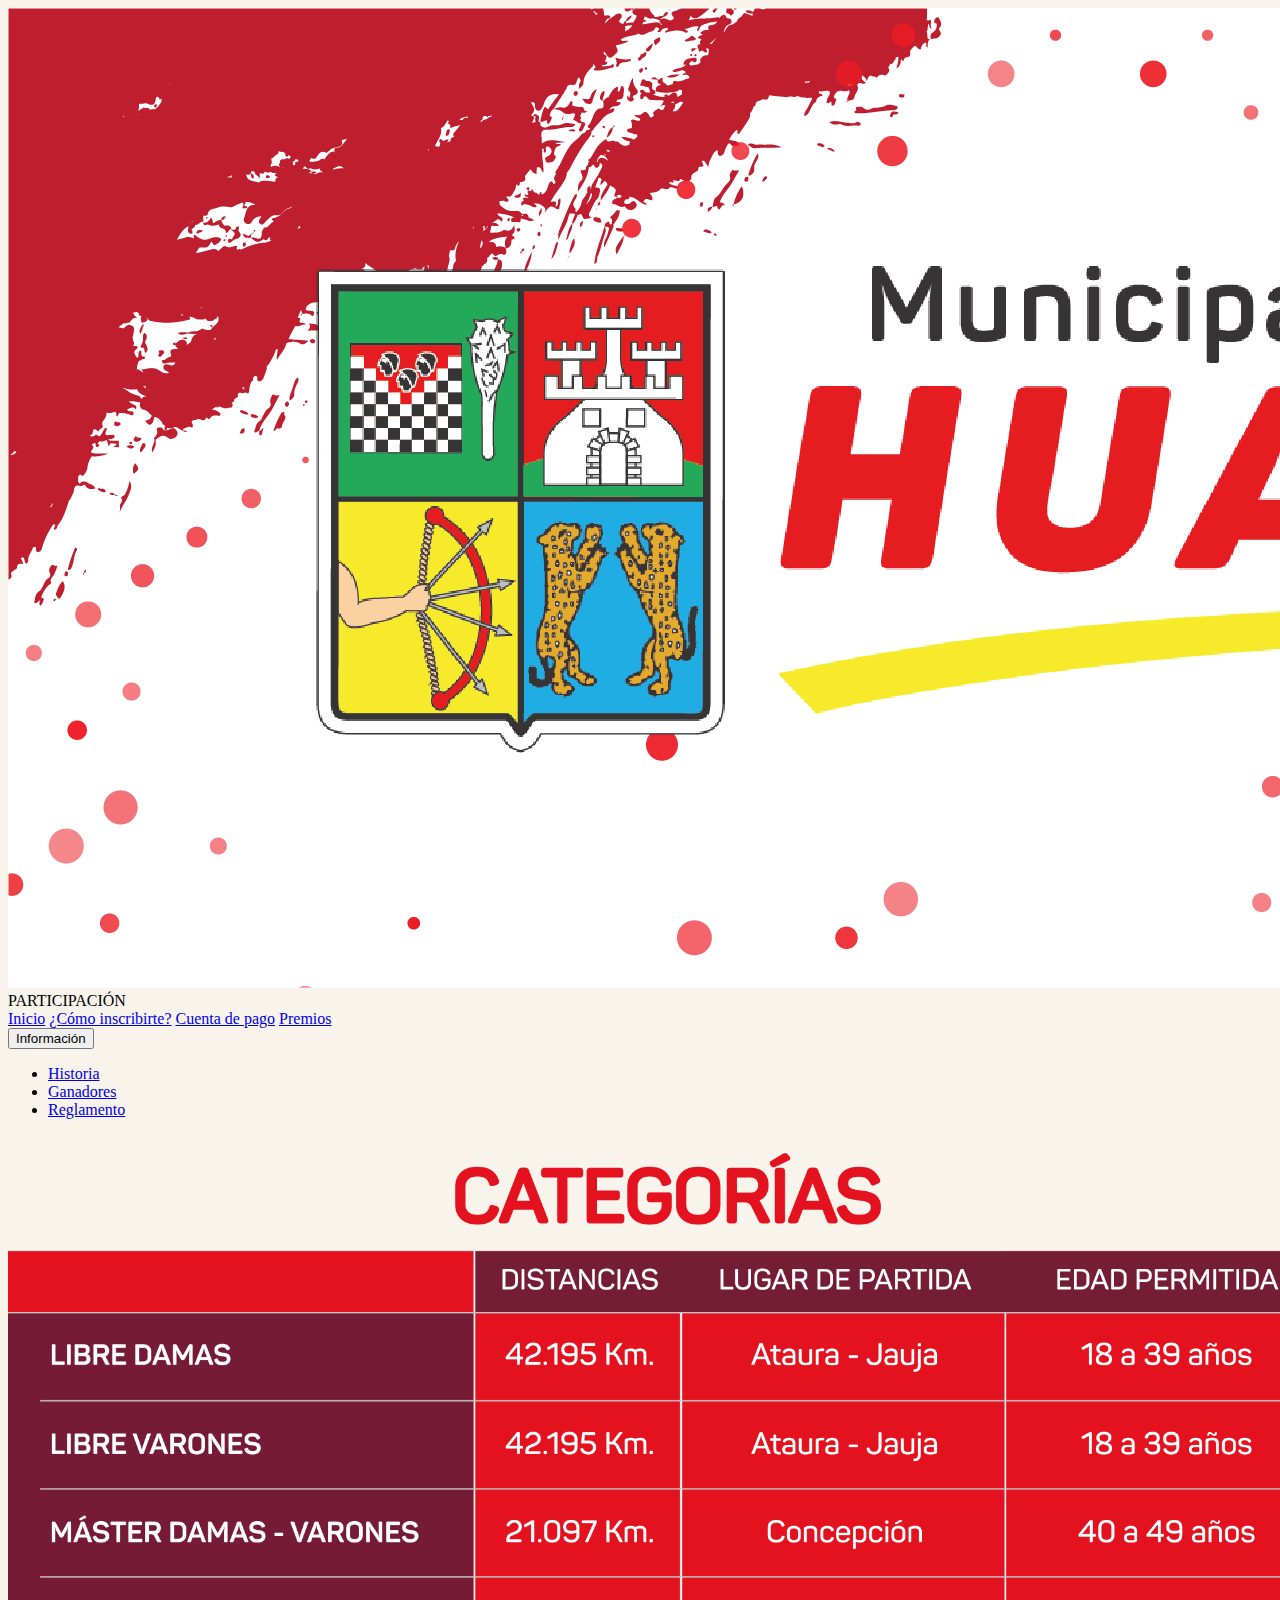
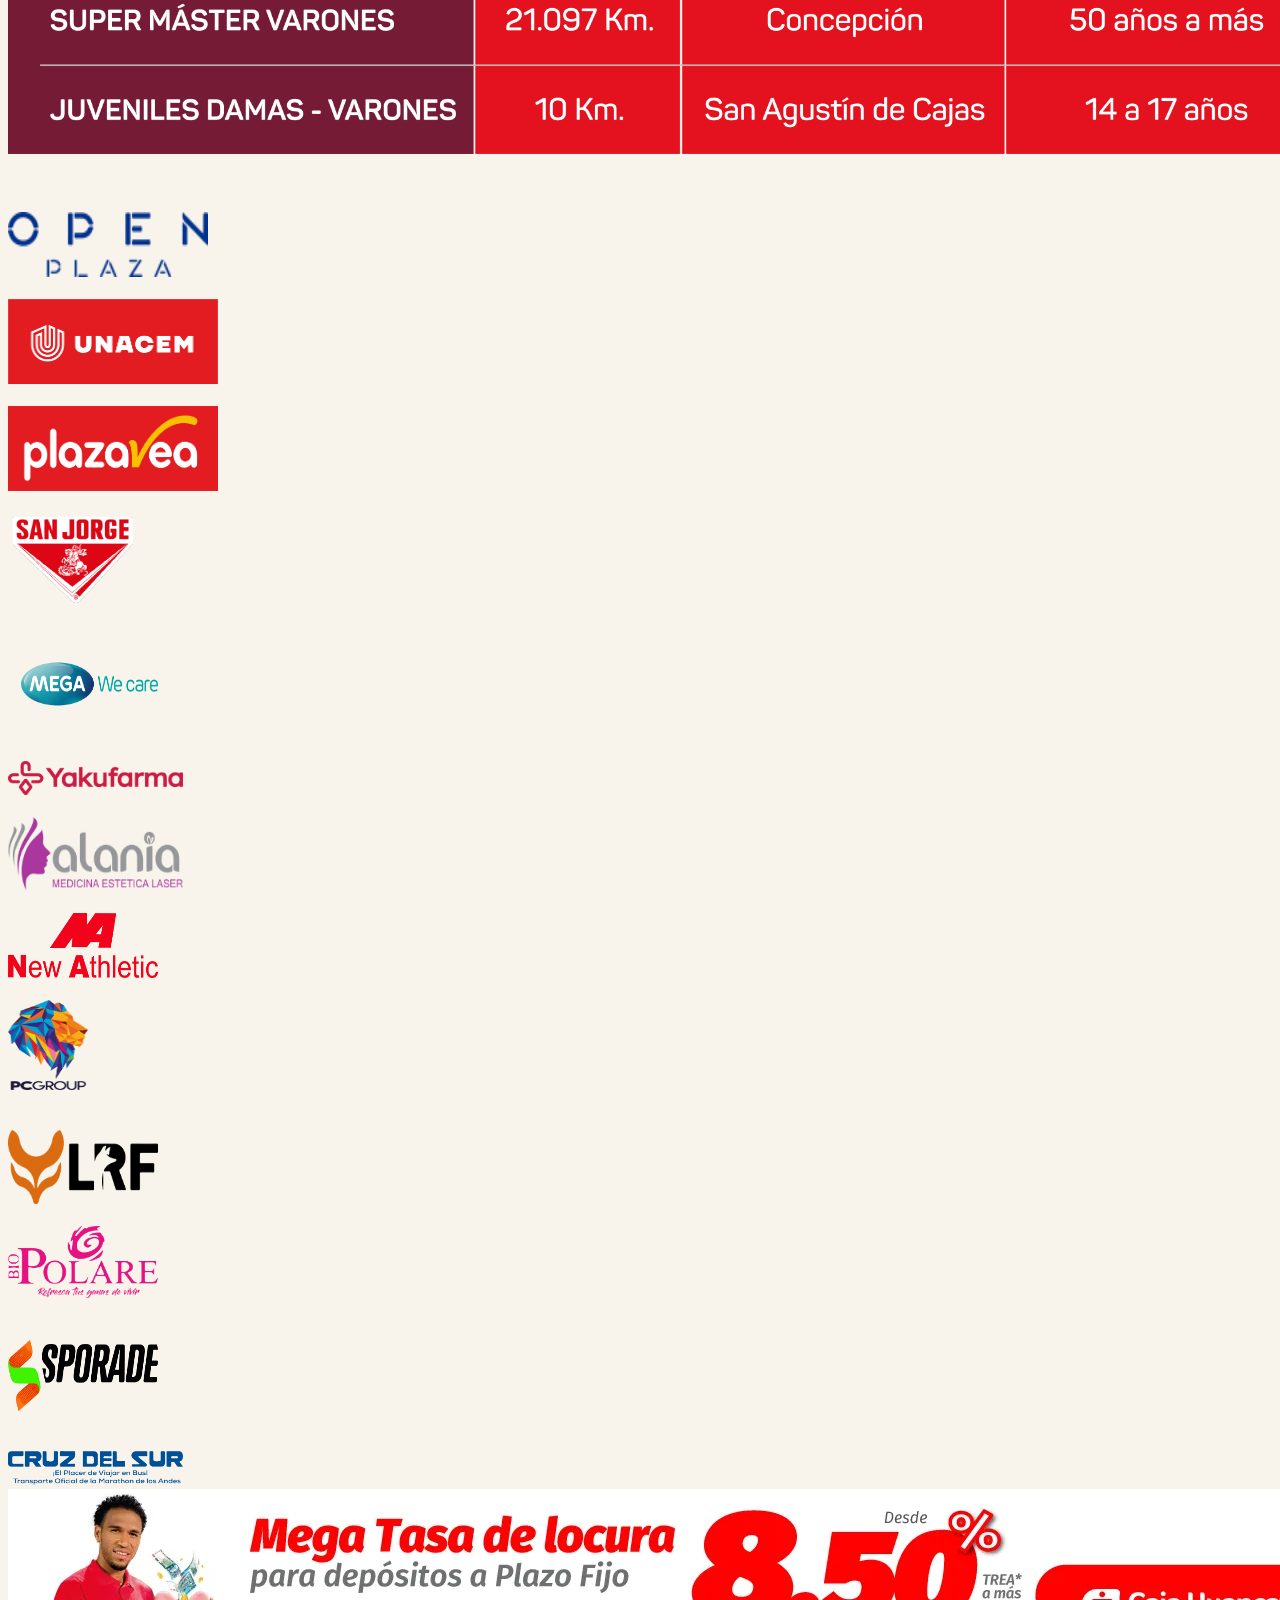
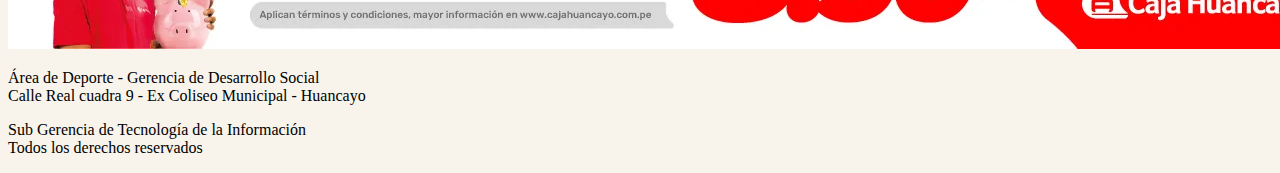
<file: categorias.html>
<!doctype html>
<html>
<head>
	<!--BOOTSTRAP5-->
	<link href="https://cdn.jsdelivr.net/npm/bootstrap@5.1.3/dist/css/bootstrap.min.css" rel="stylesheet" integrity="sha384-1BmE4kWBq78iYhFldvKuhfTAU6auU8tT94WrHftjDbrCEXSU1oBoqyl2QvZ6jIW3" crossorigin="anonymous">
	<link href="https://fonts.googleapis.com/css?family=Anton" rel="stylesheet">
	<link rel="stylesheet" type="text/css" href="css/styles.css">
	<style type="text/css">
	body {
	background-color: #f8f4ec;
	}
    </style>
	<meta charset="utf-8">
	<meta name="viewport" content="width=device-width, initial-scale=1">

	<!-- ++++++++++++++++++++++ -->
	
<title>Categorias</title>
</head>

<body>
	<header>
		<div class="container text-center p-0"  >
		    <div class="row">
				<img class="img-fluid"
				src="Imagenes/CINTILLO.png" >
			</div>
		</div>
		
		
	</header>

	<section>
		<div class="container bg-dark text-white">
			<div class="row">
				<div class="col 6 text-end">
				PARTICIPACIÓN
				</div>
				<div class="col 6 text-end">
					<div class="btn-group" role="group" aria-label="Button group with nested dropdown">
						<a class="btn btn-secondary" href="index.html" role="button">Inicio</a>
						<a class="btn btn-secondary" href="requisitos.html" role="button">¿Cómo inscribirte?</a>
						<a class="btn btn-secondary" href="cuenta.html" role="button">Cuenta de pago</a>
						<a class="btn btn-secondary" href="premios.html" role="button">Premios</a>	
						<div class="btn-group me-2" role="group">
						<button id="btnGroupDrop1" type="button" class="btn btn-secondary dropdown-toggle" data-bs-toggle="dropdown" aria-expanded="false">
                        Información	
						</button>
						<ul class="dropdown-menu" aria-labelledby="btnGroupDrop1">
						<li><a class="dropdown-item" href="historia.html" >Historia</a></li>
						<li><a class="dropdown-item" href="ganadores.html" >Ganadores</a></li>
						<li><a class="dropdown-item" href="reglamento.html" >Reglamento</a></li>
						</ul>
						</div>
					</div>
				</div>
			</div>
	  	</div>
	  <div class="container p-0" >
		<br>
		<div class="row">
		<img src="Imagenes/categorias.png" class="img-fluid" width="1320" height="601" >
		</div>
        <br>
		<br>
  	</div>
<!-- Banner Auspiciadores -->
<div class="container p-0" >
	<div class="row justify-content-md-center">
		<div class="col col-lg-2"></div>
		<div class="col col-lg-8 ">
			<div class="card-group text-center">
				<div class="card border-light mb-3" style="max-width: 18rem;">
					<br>
					<a title="openplaza" href="https://openplaza.com.pe/es/mall/huancayo" target="_blank">
					<img src="Imagenes/OPEN PLAZA LOGO.png"  class="img-fluid "  width="200" height="65" alt="openplaza"></a>
					<br>
				</div>
				<div class="card border-light mb-3" style="max-width: 18rem;">
					<br>
					<a title="unacem" href="https://www.unacem.com.pe/?page_id=5561" target="_blank">
					<img src="Imagenes/UNACEM LOGO.png" class="img-fluid" width="210" height="85" alt="unacem"></a>
					<br>
				</div>
				<div class="card border-light mb-3" style="max-width: 18rem;">
					<br>
					<a title="realplaza" href="https://www.plazavea.com.pe/" target="_blank">
					<img src="Imagenes/PLAZA VEA LOGO.png" class="img-fluid" width="210" height="85" alt="realplaza"></a>
					<br>
				</div>
			</div>
		</div>
		<div class="col col-lg-2"></div>			
	</div>
</div>
<!--Banner segunda fila-->
<div class="container p-0" >
	<div class="row justify-content-md-center">
		<div class="col col-md-auto"></div>
		<div class="col col-lg-12 ">
			<div class="card-group text-center">
				<div class="card border-light mb-3" style="max-width: 18rem;">
					<br>
					<a title="sanjorge" href="https://www.sanjorge.com.pe/index.html" target="_blank">
					<img src="Imagenes/san jorge.png" class="img-fluid" width="130" height="94" alt="sanjorge"></a>
					<br>
				</div>
				<div class="card border-light mb-3" style="max-width: 18rem;">
					<br>
					<br>
					<a title="megawecare" href="http://megawecare.com.pe/" target="_blank">
					<img src="Imagenes/LOGO WE CARE HORIZONTAL.png" class="img-fluid" width="150" height="74" alt="megawecare"></a>
				</div>
				<div class="card border-light mb-3" style="max-width: 18rem;">
					<br>
					<br>
					<a title="yakufarma" href="https://www.facebook.com/YakuFarma/" target="_blank">
					<img src="Imagenes/YAKUFARMA.png" class="img-fluid" width="175" height="34" alt="yakufarma"></a>
					<br>
				</div>
				<div class="card border-light mb-3" style="max-width: 18rem;">
					<br>
					<a title="alania" href="https://clinicaalania.com/" target="_blank">
					<img src="Imagenes/clinica alania.png" class="img-fluid" width="175" height="74" alt="alania"></a>
				</div>
				<div class="card border-light mb-3" style="max-width: 18rem;">
					<br>
					<a title="newathletic" href="https://www.newathletic.pe/" target="_blank">
					<img src="Imagenes/new athletic.png" class="img-fluid" width="150" height="65" alt="newathletic"></a>
				</div>
			</div>
		</div>
		<div class="col col-md-auto"></div>			
	</div>
</div>
<!--Banner tercera fila-->
<div class="container p-0" >
	<div class="row justify-content-md-center">
		<div class="col col-md-auto"></div>
		<div class="col col-lg-12 ">
			<div class="card-group  text-center">
				<div class="card border-light mb-3" style="max-width: 18rem;">
					<br>
					<a title="pcgroup" href="https://www.facebook.com/PCgrouppp/" target="_blank">
					<img src="Imagenes/PCGROUP.png" class="img-fluid" width="80" height="90" alt="pcgroup"></a>
					<br>
				</div>
				<div class="card border-light mb-3" style="max-width: 18rem;">
					<br>
					<br>
					<a title="lrf" href="https://www.facebook.com/LRFConsultant.HumanManagment" target="_blank">
					<img src="Imagenes/LOGOLRF.png" class="img-fluid" width="150" height="74" alt="lrf"></a>
				</div>
				<div class="card border-light mb-3" style="max-width: 18rem;">
					<br>
					<a title="biopolare" href="https://www.facebook.com/profile.php?id=100069545832064" target="_blank">
					<img src="Imagenes/bio polare.png" class="img-fluid" width="150" height="74" alt="biopolare"></a>
				</div>
				<div class="card border-light mb-3" style="max-width: 18rem;">
					<br>
					<br>
					<a title="sporate" href="https://www.ajegroup.com/marca/sporade/" target="_blank">
					<img src="Imagenes/SPORADE LOGO.png" class="img-fluid" width="150" height="71" alt="sporate"></a>
				</div>
				<div class="card border-light mb-3" style="max-width: 18rem;">
					<br>
					<br>
					<a title="cruzdelsur" href="https://www.cruzdelsur.com.pe/" target="_blank">
					<img src="Imagenes/cruz sur nuevo.png" class="img-fluid" width="175" height="34" alt="cruzdelsur"></a>
					
				</div>
			</div>
		</div>
		<div class="col col-md-auto"></div>
	</div>
</div>
<div class="container text-center p-0"  >
	<div class="row">
		<img 
		class="img-fluid"
		src="Imagenes/caja.png" >  
	</div>
</div>
</section>
<footer>
	<div class="container bg-dark text-white">
		  <div class="row">
			   <div class="col 6">
			  <p class="fst-normal form-text">Área de Deporte - Gerencia de Desarrollo Social<br>
				Calle Real cuadra 9 - Ex Coliseo Municipal - Huancayo</p>
			</div>
				<div class="col 6 text-end" >
				<p class="fst-normal form-text"> Sub Gerencia de Tecnología de la Información<br>
					Todos los derechos reservados</p>
			</div>
		  </div>
	</div>
</footer>

<!--Scripts-->
<script type="text/javascript" src="JavaScript/jquery-1.9.1.min.js"></script>
<script type="text/javascript" src="JavaScript/Backstretch.js"></script>
<script type="text/javascript" src="JavaScript/jquery.countdown.js"></script>
<script type="text/javascript" src="JavaScript/global.js"></script>

<!--BOOTSTRAP5-->
<script src="https://cdn.jsdelivr.net/npm/bootstrap@5.1.3/dist/js/bootstrap.bundle.min.js" integrity="sha384-ka7Sk0Gln4gmtz2MlQnikT1wXgYsOg+OMhuP+IlRH9sENBO0LRn5q+8nbTov4+1p" crossorigin="anonymous"></script>
</body>
</html>
</file>
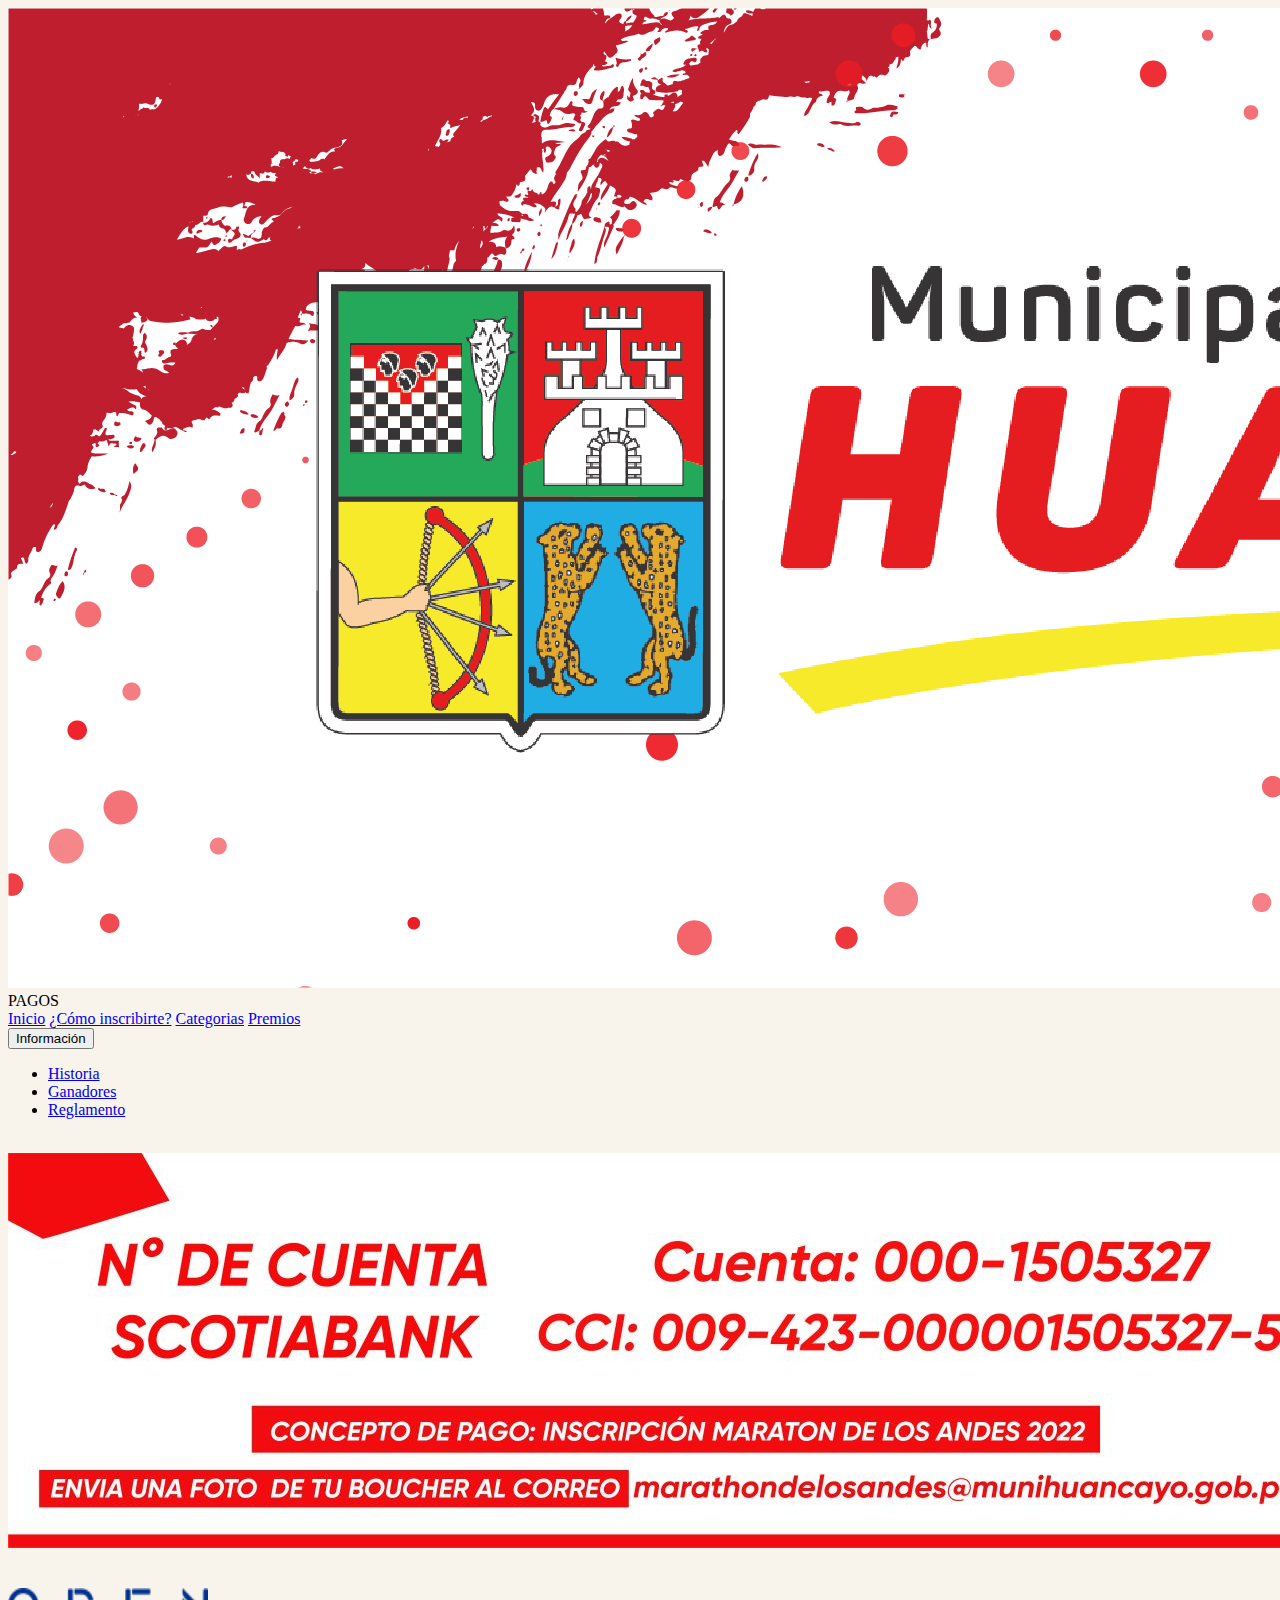
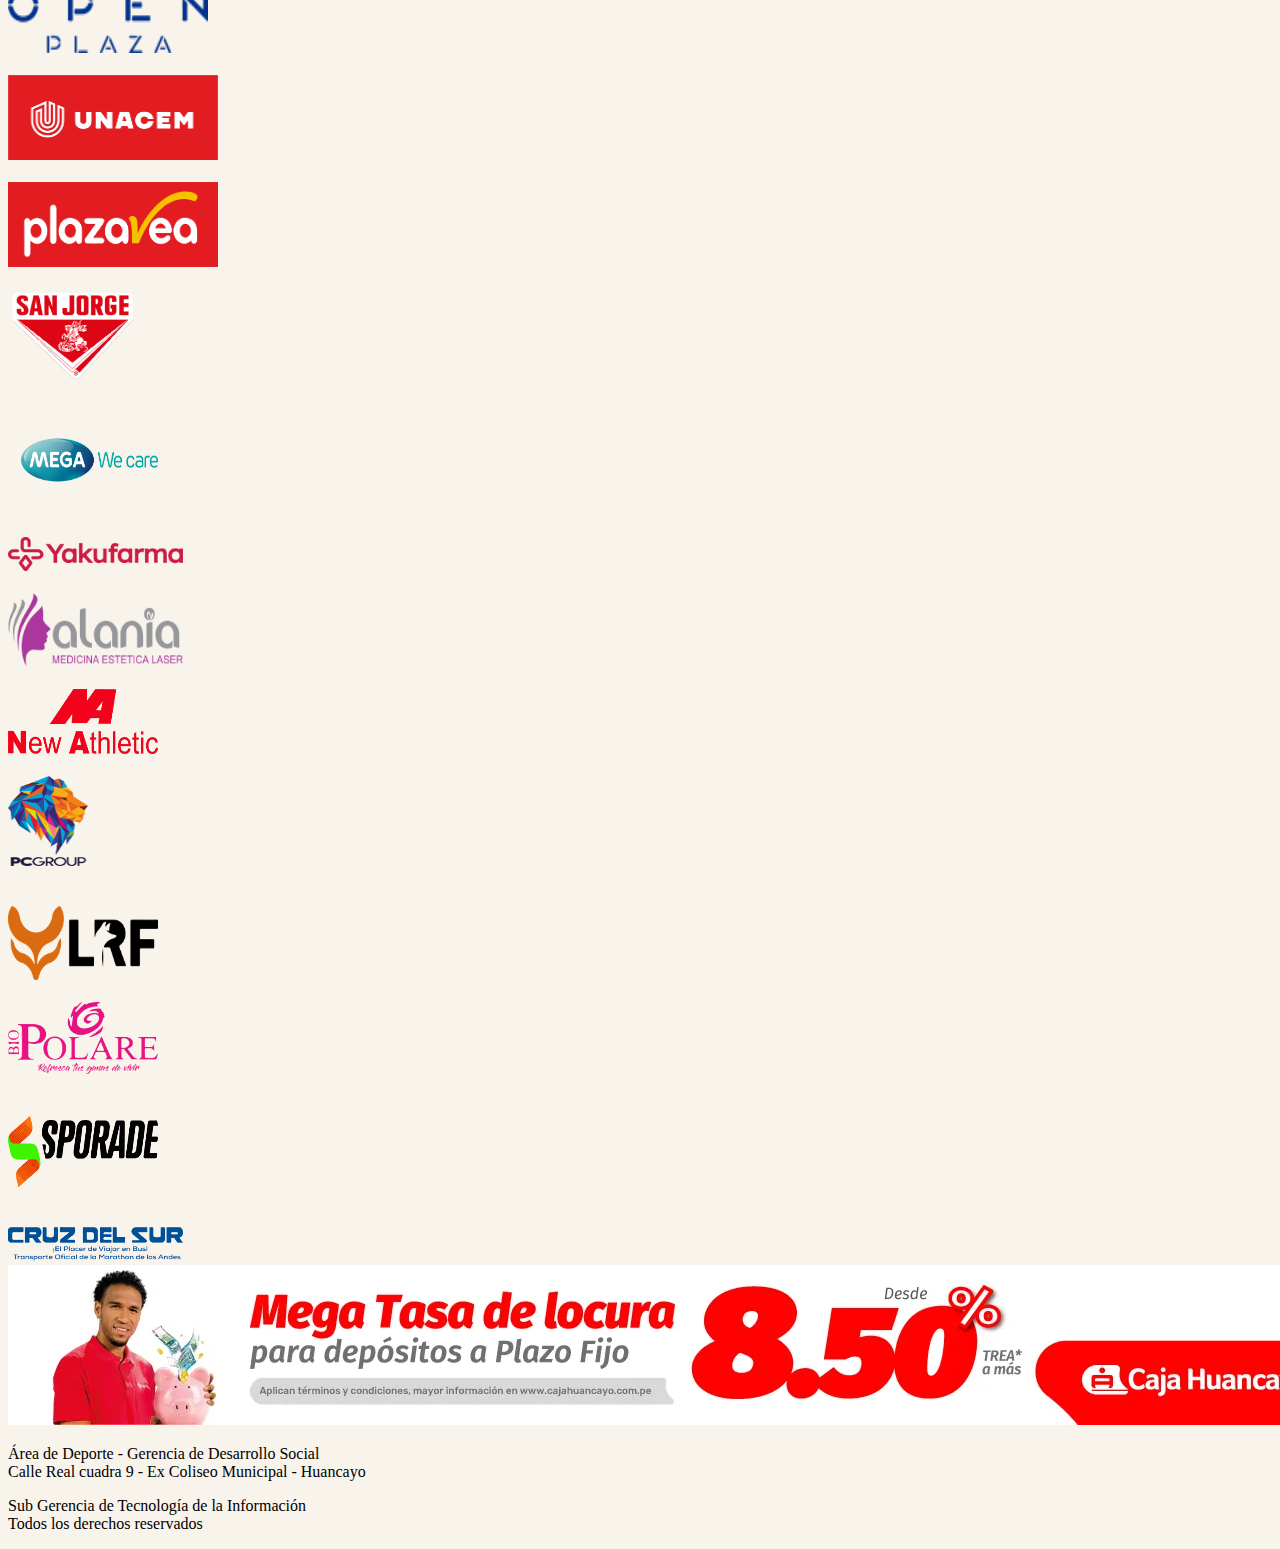
<file: cuenta.html>
<!doctype html>
<html>
<head>
	<!--BOOTSTRAP5-->
	<link href="https://cdn.jsdelivr.net/npm/bootstrap@5.1.3/dist/css/bootstrap.min.css" rel="stylesheet" integrity="sha384-1BmE4kWBq78iYhFldvKuhfTAU6auU8tT94WrHftjDbrCEXSU1oBoqyl2QvZ6jIW3" crossorigin="anonymous">
	<link href="https://fonts.googleapis.com/css?family=Anton" rel="stylesheet">
	<link rel="stylesheet" type="text/css" href="css/styles.css">
	<style type="text/css">
	body {
	background-color: #f8f4ec;
	}
    </style>
	<meta charset="utf-8">
	<meta name="viewport" content="width=device-width, initial-scale=1">

	<!-- ++++++++++++++++++++++ -->
	
<title>Pagos</title>
</head>

<body>
	<header>
		<div class="container text-center p-0"  >
		    <div class="row">
				<img 
				class="img-fluid"
				src="Imagenes/CINTILLO.png" >
			</div>
		</div>
		
		
	</header>

	<section>
		<div class="container bg-dark text-white">
			<div class="row">
				<div class="col 6 text-end">
				PAGOS
				</div>
				<div class="col 6 text-end">
					<div class="btn-group" role="group" aria-label="Button group with nested dropdown">
						<a class="btn btn-secondary" href="index.html" role="button">Inicio</a>
                        <a class="btn btn-secondary" href="requisitos.html" role="button">¿Cómo inscribirte?</a>
						<a class="btn btn-secondary" href="categorias.html" role="button">Categorias</a>
						<a class="btn btn-secondary" href="premios.html" role="button">Premios</a>	
						<div class="btn-group me-2" role="group">
						<button id="btnGroupDrop1" type="button" class="btn btn-secondary dropdown-toggle" data-bs-toggle="dropdown" aria-expanded="false">
                        Información	
						</button>
						<ul class="dropdown-menu" aria-labelledby="btnGroupDrop1">
						<li><a class="dropdown-item" href="historia.html" >Historia</a></li>
						<li><a class="dropdown-item" href="ganadores.html" >Ganadores</a></li>
						<li><a class="dropdown-item" href="reglamento.html" >Reglamento</a></li>
						</ul>
						</div>
					</div>
				</div>
			</div>
	  	</div>
	  <div class="container p-0" >
		<br>
		<div class="row">
		<img src="Imagenes/CUENTA PAGO.jpg" class="img-fluid" width="1320" height="395" >
		</div>
        <br>
  	</div>
<!-- Banner Auspiciadores -->
<div class="container p-0" >
	<div class="row justify-content-md-center">
		<div class="col col-lg-2"></div>
		<div class="col col-lg-8 ">
			<div class="card-group text-center">
				<div class="card border-light mb-3" style="max-width: 18rem;">
					<br>
					<a title="openplaza" href="https://openplaza.com.pe/es/mall/huancayo" target="_blank">
					<img src="Imagenes/OPEN PLAZA LOGO.png"  class="img-fluid "  width="200" height="65" alt="openplaza"></a>
					<br>
				</div>
				<div class="card border-light mb-3" style="max-width: 18rem;">
					<br>
					<a title="unacem" href="https://www.unacem.com.pe/?page_id=5561" target="_blank">
					<img src="Imagenes/UNACEM LOGO.png" class="img-fluid" width="210" height="85" alt="unacem"></a>
					<br>
				</div>
				<div class="card border-light mb-3" style="max-width: 18rem;">
					<br>
					<a title="realplaza" href="https://www.plazavea.com.pe/" target="_blank">
					<img src="Imagenes/PLAZA VEA LOGO.png" class="img-fluid" width="210" height="85" alt="realplaza"></a>
					<br>
				</div>
			</div>
		</div>
		<div class="col col-lg-2"></div>			
	</div>
</div>
<!--Banner segunda fila-->
<div class="container p-0" >
	<div class="row justify-content-md-center">
		<div class="col col-md-auto"></div>
		<div class="col col-lg-12 ">
			<div class="card-group text-center">
				<div class="card border-light mb-3" style="max-width: 18rem;">
					<br>
					<a title="sanjorge" href="https://www.sanjorge.com.pe/index.html" target="_blank">
					<img src="Imagenes/san jorge.png" class="img-fluid" width="130" height="94" alt="sanjorge"></a>
					<br>
				</div>
				<div class="card border-light mb-3" style="max-width: 18rem;">
					<br>
					<br>
					<a title="megawecare" href="http://megawecare.com.pe/" target="_blank">
					<img src="Imagenes/LOGO WE CARE HORIZONTAL.png" class="img-fluid" width="150" height="74" alt="megawecare"></a>
				</div>
				<div class="card border-light mb-3" style="max-width: 18rem;">
					<br>
					<br>
					<a title="yakufarma" href="https://www.facebook.com/YakuFarma/" target="_blank">
					<img src="Imagenes/YAKUFARMA.png" class="img-fluid" width="175" height="34" alt="yakufarma"></a>
					<br>
				</div>
				<div class="card border-light mb-3" style="max-width: 18rem;">
					<br>
					<a title="alania" href="https://clinicaalania.com/" target="_blank">
					<img src="Imagenes/clinica alania.png" class="img-fluid" width="175" height="74" alt="alania"></a>
				</div>
				<div class="card border-light mb-3" style="max-width: 18rem;">
					<br>
					<a title="newathletic" href="https://www.newathletic.pe/" target="_blank">
					<img src="Imagenes/new athletic.png" class="img-fluid" width="150" height="65" alt="newathletic"></a>
				</div>
			</div>
		</div>
		<div class="col col-md-auto"></div>			
	</div>
</div>
<!--Banner tercera fila-->
<div class="container p-0" >
	<div class="row justify-content-md-center">
		<div class="col col-md-auto"></div>
		<div class="col col-lg-12 ">
			<div class="card-group  text-center">
				<div class="card border-light mb-3" style="max-width: 18rem;">
					<br>
					<a title="pcgroup" href="https://www.facebook.com/PCgrouppp/" target="_blank">
					<img src="Imagenes/PCGROUP.png" class="img-fluid" width="80" height="90" alt="pcgroup"></a>
					<br>
				</div>
				<div class="card border-light mb-3" style="max-width: 18rem;">
					<br>
					<br>
					<a title="lrf" href="https://www.facebook.com/LRFConsultant.HumanManagment" target="_blank">
					<img src="Imagenes/LOGOLRF.png" class="img-fluid" width="150" height="74" alt="lrf"></a>
				</div>
				<div class="card border-light mb-3" style="max-width: 18rem;">
					<br>
					<a title="biopolare" href="https://www.facebook.com/profile.php?id=100069545832064" target="_blank">
					<img src="Imagenes/bio polare.png" class="img-fluid" width="150" height="74" alt="biopolare"></a>
				</div>
				<div class="card border-light mb-3" style="max-width: 18rem;">
					<br>
					<br>
					<a title="sporate" href="https://www.ajegroup.com/marca/sporade/" target="_blank">
					<img src="Imagenes/SPORADE LOGO.png" class="img-fluid" width="150" height="71" alt="sporate"></a>
				</div>
				<div class="card border-light mb-3" style="max-width: 18rem;">
					<br>
					<br>
					<a title="cruzdelsur" href="https://www.cruzdelsur.com.pe/" target="_blank">
					<img src="Imagenes/cruz sur nuevo.png" class="img-fluid" width="175" height="34" alt="cruzdelsur"></a>
					
				</div>
			</div>
		</div>
		<div class="col col-md-auto"></div>
	</div>
</div>
<div class="container text-center p-0"  >
	<div class="row">
		<img 
		class="img-fluid"
		src="Imagenes/caja.png" >  
	</div>
</div>
</section>
<footer>
	<div class="container bg-dark text-white">
		  <div class="row">
			   <div class="col 6">
			  <p class="fst-normal form-text">Área de Deporte - Gerencia de Desarrollo Social<br>
				Calle Real cuadra 9 - Ex Coliseo Municipal - Huancayo</p>
			</div>
				<div class="col 6 text-end" >
				<p class="fst-normal form-text"> Sub Gerencia de Tecnología de la Información<br>
					Todos los derechos reservados</p>
			</div>
		  </div>
	</div>
</footer>

<!--Scripts-->
<script type="text/javascript" src="JavaScript/jquery-1.9.1.min.js"></script>
<script type="text/javascript" src="JavaScript/Backstretch.js"></script>
<script type="text/javascript" src="JavaScript/jquery.countdown.js"></script>
<script type="text/javascript" src="JavaScript/global.js"></script>

<!--BOOTSTRAP5-->
<script src="https://cdn.jsdelivr.net/npm/bootstrap@5.1.3/dist/js/bootstrap.bundle.min.js" integrity="sha384-ka7Sk0Gln4gmtz2MlQnikT1wXgYsOg+OMhuP+IlRH9sENBO0LRn5q+8nbTov4+1p" crossorigin="anonymous"></script>
</body>
</html>
</file>
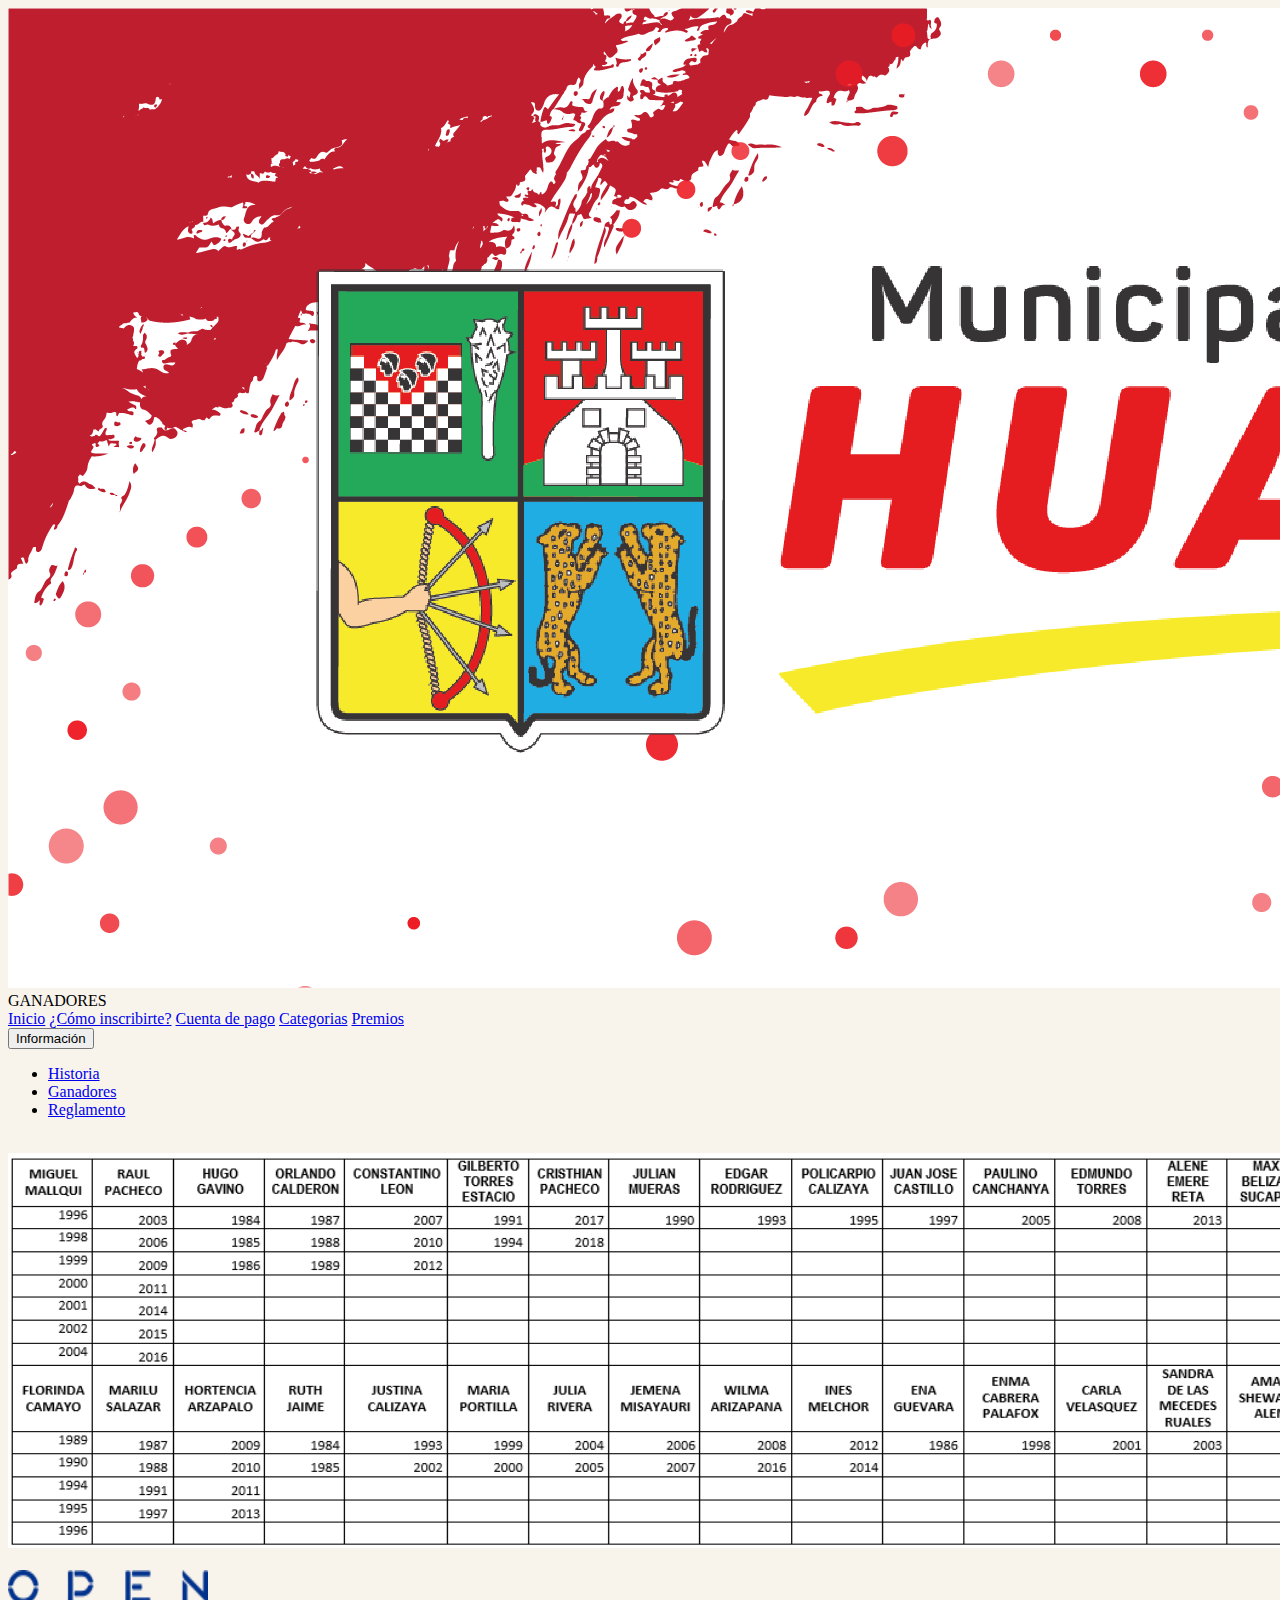
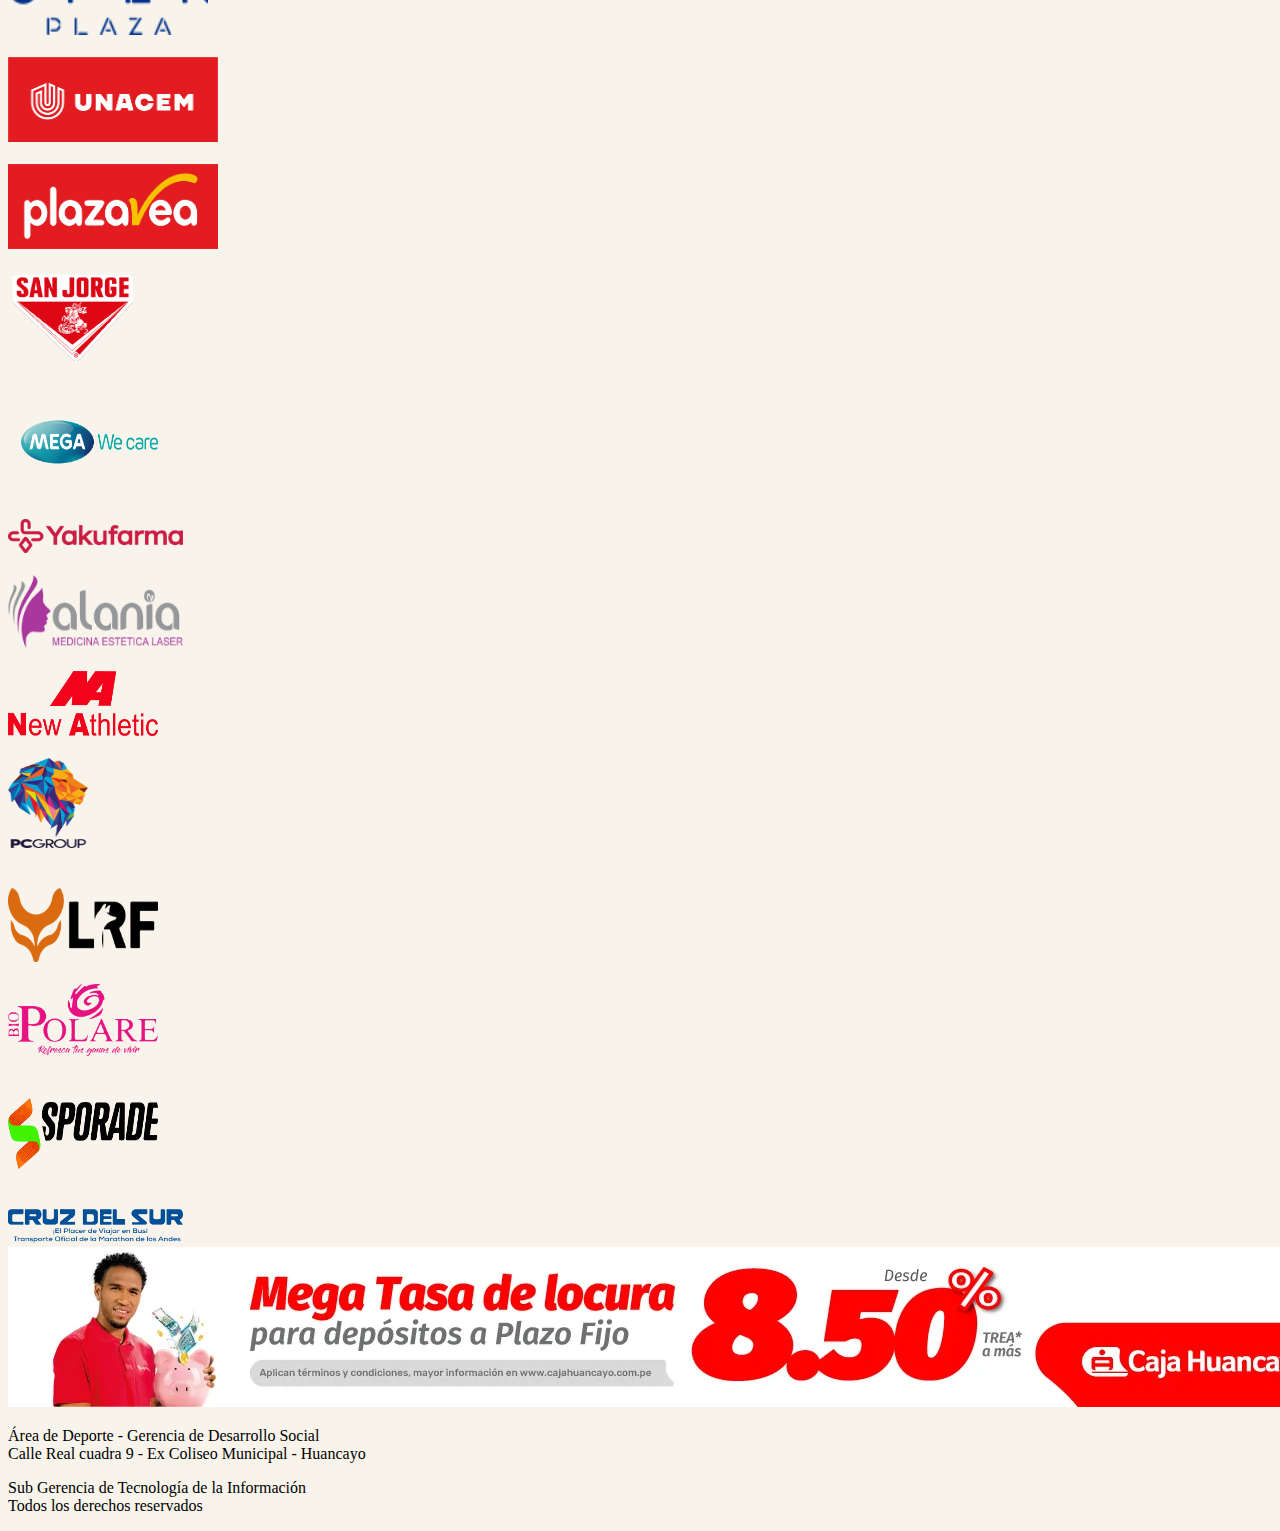
<file: ganadores.html>
<!doctype html>
<html>
<head>
	<!--BOOTSTRAP5-->
	<link href="https://cdn.jsdelivr.net/npm/bootstrap@5.1.3/dist/css/bootstrap.min.css" rel="stylesheet" integrity="sha384-1BmE4kWBq78iYhFldvKuhfTAU6auU8tT94WrHftjDbrCEXSU1oBoqyl2QvZ6jIW3" crossorigin="anonymous">
	<link href="https://fonts.googleapis.com/css?family=Anton" rel="stylesheet">
	<link rel="stylesheet" type="text/css" href="css/styles.css">
	<style type="text/css">
	body {
	background-color: #f8f4ec;
	}
    </style>
	<meta charset="utf-8">
	<meta name="viewport" content="width=device-width, initial-scale=1">

	<!-- ++++++++++++++++++++++ -->
	
<title>Ganadores</title>
</head>

<body>
	<header>
		<div class="container text-center p-0"  >
		    <div class="row">
				<img 
				class="img-fluid"
				src="Imagenes/CINTILLO.png" >
			</div>
		</div>
		
		
	</header>

	<section>
		<div class="container bg-dark text-white">
			<div class="row">
				<div class="col 6 text-end">
				GANADORES
				</div>
				<div class="col 6 text-end">
					<div class="btn-group" role="group" aria-label="Button group with nested dropdown">
						<a class="btn btn-secondary" href="index.html" role="button">Inicio</a>
						<a class="btn btn-secondary" href="requisitos.html" role="button">¿Cómo inscribirte?</a>
						<a class="btn btn-secondary" href="cuenta.html" role="button">Cuenta de pago</a>
						<a class="btn btn-secondary" href="categorias.html" role="button">Categorias</a>
						<a class="btn btn-secondary" href="premios.html" role="button">Premios</a>	
						<div class="btn-group me-2" role="group">
						<button id="btnGroupDrop1" type="button" class="btn btn-secondary dropdown-toggle" data-bs-toggle="dropdown" aria-expanded="false">
                        Información	
						</button>
						<ul class="dropdown-menu" aria-labelledby="btnGroupDrop1">
						<li><a class="dropdown-item" href="historia.html" >Historia</a></li>
						<li><a class="dropdown-item" href="ganadores.html" >Ganadores</a></li>
						<li><a class="dropdown-item" href="reglamento.html" >Reglamento</a></li>
						</ul>
						</div>
					</div>
				</div>
			</div>
	  	</div>
	  	<div class="container text-center p-0"  >
		    <div class="row">
		        <br>
			<img src="Imagenes/m3.png" class="img-fluid" width="1320" height="395" >
			</div>
		</div>
  
<!-- Banner Auspiciadores -->
<div class="container p-0" >
	<div class="row justify-content-md-center">
		<div class="col col-lg-2"></div>
		<div class="col col-lg-8 ">
			<div class="card-group text-center">
				<div class="card border-light mb-3" style="max-width: 18rem;">
					<br>
					<a title="openplaza" href="https://openplaza.com.pe/es/mall/huancayo" target="_blank">
					<img src="Imagenes/OPEN PLAZA LOGO.png"  class="img-fluid "  width="200" height="65" alt="openplaza"></a>
					<br>
				</div>
				<div class="card border-light mb-3" style="max-width: 18rem;">
					<br>
					<a title="unacem" href="https://www.unacem.com.pe/?page_id=5561" target="_blank">
					<img src="Imagenes/UNACEM LOGO.png" class="img-fluid" width="210" height="85" alt="unacem"></a>
					<br>
				</div>
				<div class="card border-light mb-3" style="max-width: 18rem;">
					<br>
					<a title="realplaza" href="https://www.plazavea.com.pe/" target="_blank">
					<img src="Imagenes/PLAZA VEA LOGO.png" class="img-fluid" width="210" height="85" alt="realplaza"></a>
					<br>
				</div>
			</div>
		</div>
		<div class="col col-lg-2"></div>			
	</div>
</div>
<!--Banner segunda fila-->
<div class="container p-0" >
	<div class="row justify-content-md-center">
		<div class="col col-md-auto"></div>
		<div class="col col-lg-12 ">
			<div class="card-group text-center">
				<div class="card border-light mb-3" style="max-width: 18rem;">
					<br>
					<a title="sanjorge" href="https://www.sanjorge.com.pe/index.html" target="_blank">
					<img src="Imagenes/san jorge.png" class="img-fluid" width="130" height="94" alt="sanjorge"></a>
					<br>
				</div>
				<div class="card border-light mb-3" style="max-width: 18rem;">
					<br>
					<br>
					<a title="megawecare" href="http://megawecare.com.pe/" target="_blank">
					<img src="Imagenes/LOGO WE CARE HORIZONTAL.png" class="img-fluid" width="150" height="74" alt="megawecare"></a>
				</div>
				<div class="card border-light mb-3" style="max-width: 18rem;">
					<br>
					<br>
					<a title="yakufarma" href="https://www.facebook.com/YakuFarma/" target="_blank">
					<img src="Imagenes/YAKUFARMA.png" class="img-fluid" width="175" height="34" alt="yakufarma"></a>
					<br>
				</div>
				<div class="card border-light mb-3" style="max-width: 18rem;">
					<br>
					<a title="alania" href="https://clinicaalania.com/" target="_blank">
					<img src="Imagenes/clinica alania.png" class="img-fluid" width="175" height="74" alt="alania"></a>
				</div>
				<div class="card border-light mb-3" style="max-width: 18rem;">
					<br>
					<a title="newathletic" href="https://www.newathletic.pe/" target="_blank">
					<img src="Imagenes/new athletic.png" class="img-fluid" width="150" height="65" alt="newathletic"></a>
				</div>
			</div>
		</div>
		<div class="col col-md-auto"></div>			
	</div>
</div>
<!--Banner tercera fila-->
<div class="container p-0" >
	<div class="row justify-content-md-center">
		<div class="col col-md-auto"></div>
		<div class="col col-lg-12 ">
			<div class="card-group  text-center">
				<div class="card border-light mb-3" style="max-width: 18rem;">
					<br>
					<a title="pcgroup" href="https://www.facebook.com/PCgrouppp/" target="_blank">
					<img src="Imagenes/PCGROUP.png" class="img-fluid" width="80" height="90" alt="pcgroup"></a>
					<br>
				</div>
				<div class="card border-light mb-3" style="max-width: 18rem;">
					<br>
					<br>
					<a title="lrf" href="https://www.facebook.com/LRFConsultant.HumanManagment" target="_blank">
					<img src="Imagenes/LOGOLRF.png" class="img-fluid" width="150" height="74" alt="lrf"></a>
				</div>
				<div class="card border-light mb-3" style="max-width: 18rem;">
					<br>
					<a title="biopolare" href="https://www.facebook.com/profile.php?id=100069545832064" target="_blank">
					<img src="Imagenes/bio polare.png" class="img-fluid" width="150" height="74" alt="biopolare"></a>
				</div>
				<div class="card border-light mb-3" style="max-width: 18rem;">
					<br>
					<br>
					<a title="sporate" href="https://www.ajegroup.com/marca/sporade/" target="_blank">
					<img src="Imagenes/SPORADE LOGO.png" class="img-fluid" width="150" height="71" alt="sporate"></a>
				</div>
				<div class="card border-light mb-3" style="max-width: 18rem;">
					<br>
					<br>
					<a title="cruzdelsur" href="https://www.cruzdelsur.com.pe/" target="_blank">
					<img src="Imagenes/cruz sur nuevo.png" class="img-fluid" width="175" height="34" alt="cruzdelsur"></a>
					
				</div>
			</div>
		</div>
		<div class="col col-md-auto"></div>
	</div>
</div>
<div class="container text-center p-0"  >
	<div class="row">
		<img 
		class="img-fluid"
		src="Imagenes/caja.png" >  
	</div>
</div>
</section>
<footer>
	<div class="container bg-dark text-white">
		  <div class="row">
			   <div class="col 6">
			  <p class="fst-normal form-text">Área de Deporte - Gerencia de Desarrollo Social<br>
				Calle Real cuadra 9 - Ex Coliseo Municipal - Huancayo</p>
			</div>
				<div class="col 6 text-end" >
				<p class="fst-normal form-text"> Sub Gerencia de Tecnología de la Información<br>
					Todos los derechos reservados</p>
			</div>
		  </div>
	</div>
</footer>

<!--Scripts-->
<script type="text/javascript" src="JavaScript/jquery-1.9.1.min.js"></script>
<script type="text/javascript" src="JavaScript/Backstretch.js"></script>
<script type="text/javascript" src="JavaScript/jquery.countdown.js"></script>
<script type="text/javascript" src="JavaScript/global.js"></script>

<!--BOOTSTRAP5-->
<script src="https://cdn.jsdelivr.net/npm/bootstrap@5.1.3/dist/js/bootstrap.bundle.min.js" integrity="sha384-ka7Sk0Gln4gmtz2MlQnikT1wXgYsOg+OMhuP+IlRH9sENBO0LRn5q+8nbTov4+1p" crossorigin="anonymous"></script>
</body>
</html>
</file>
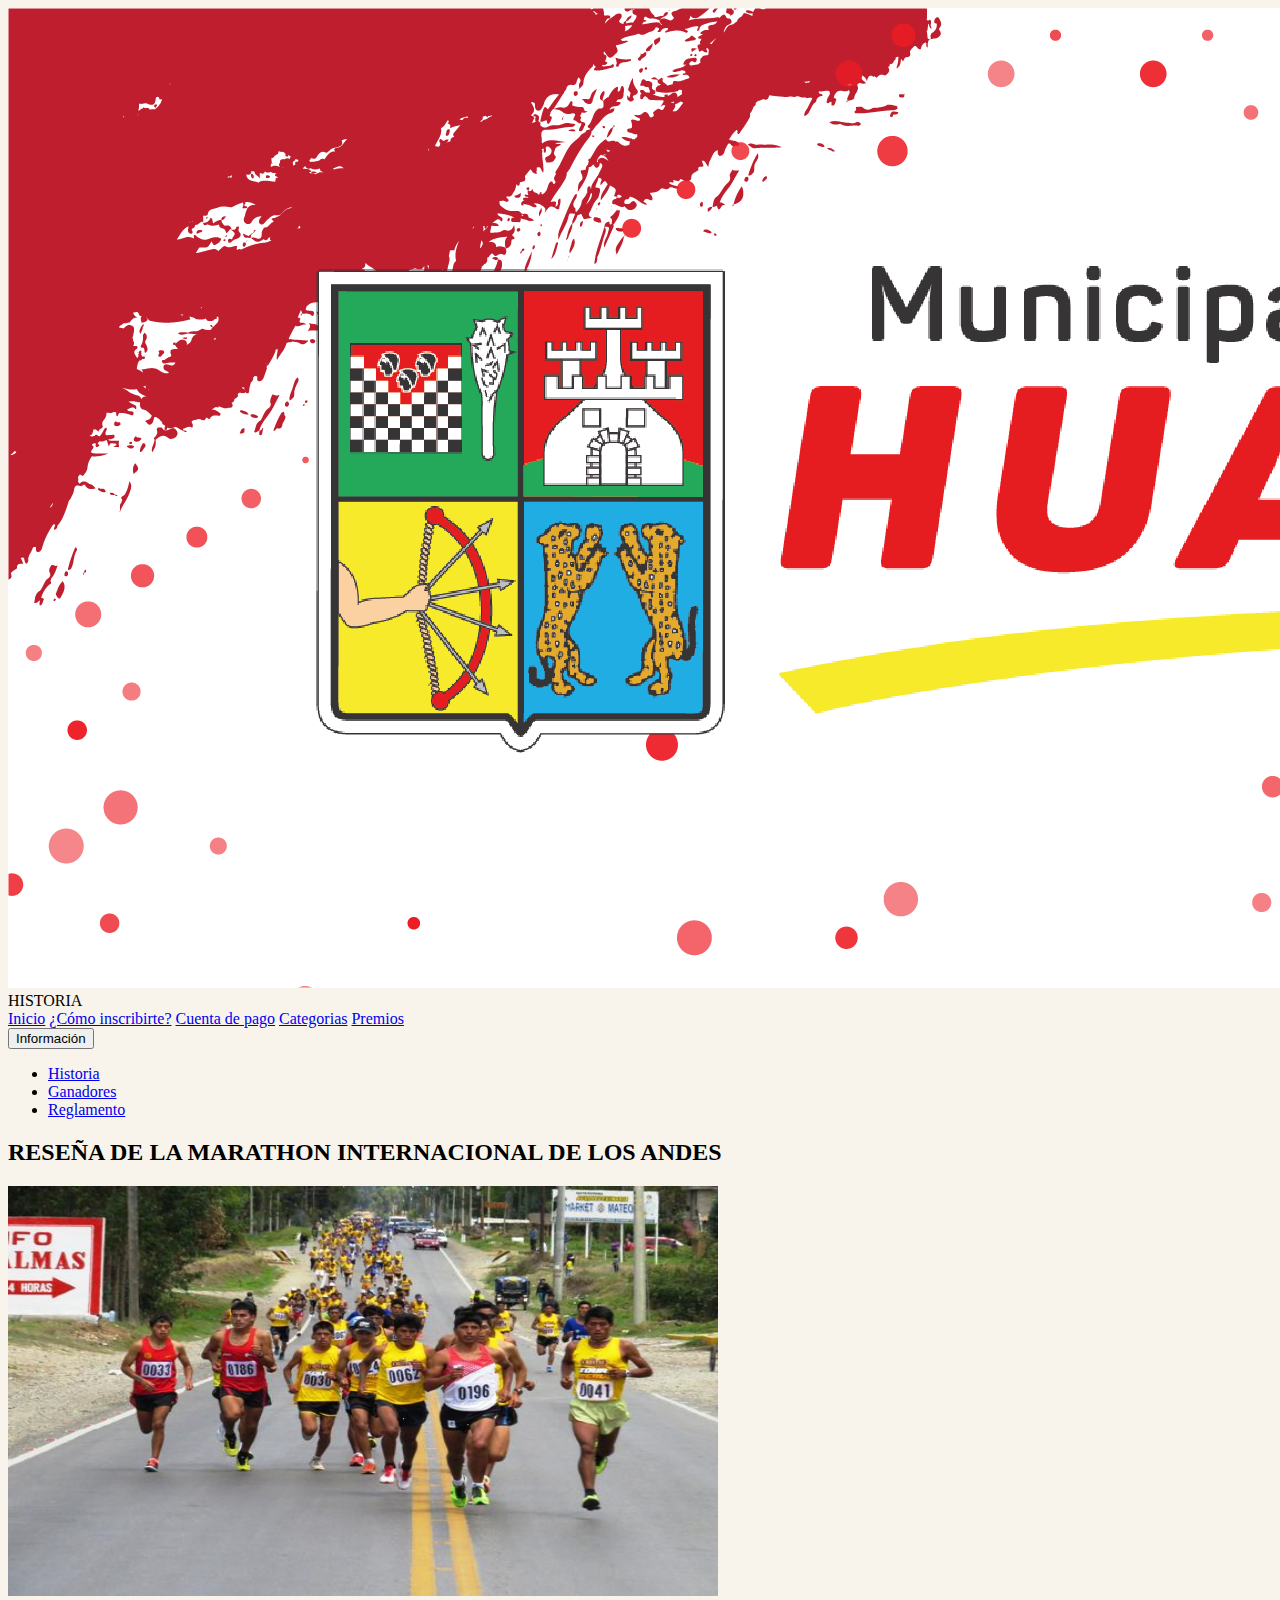
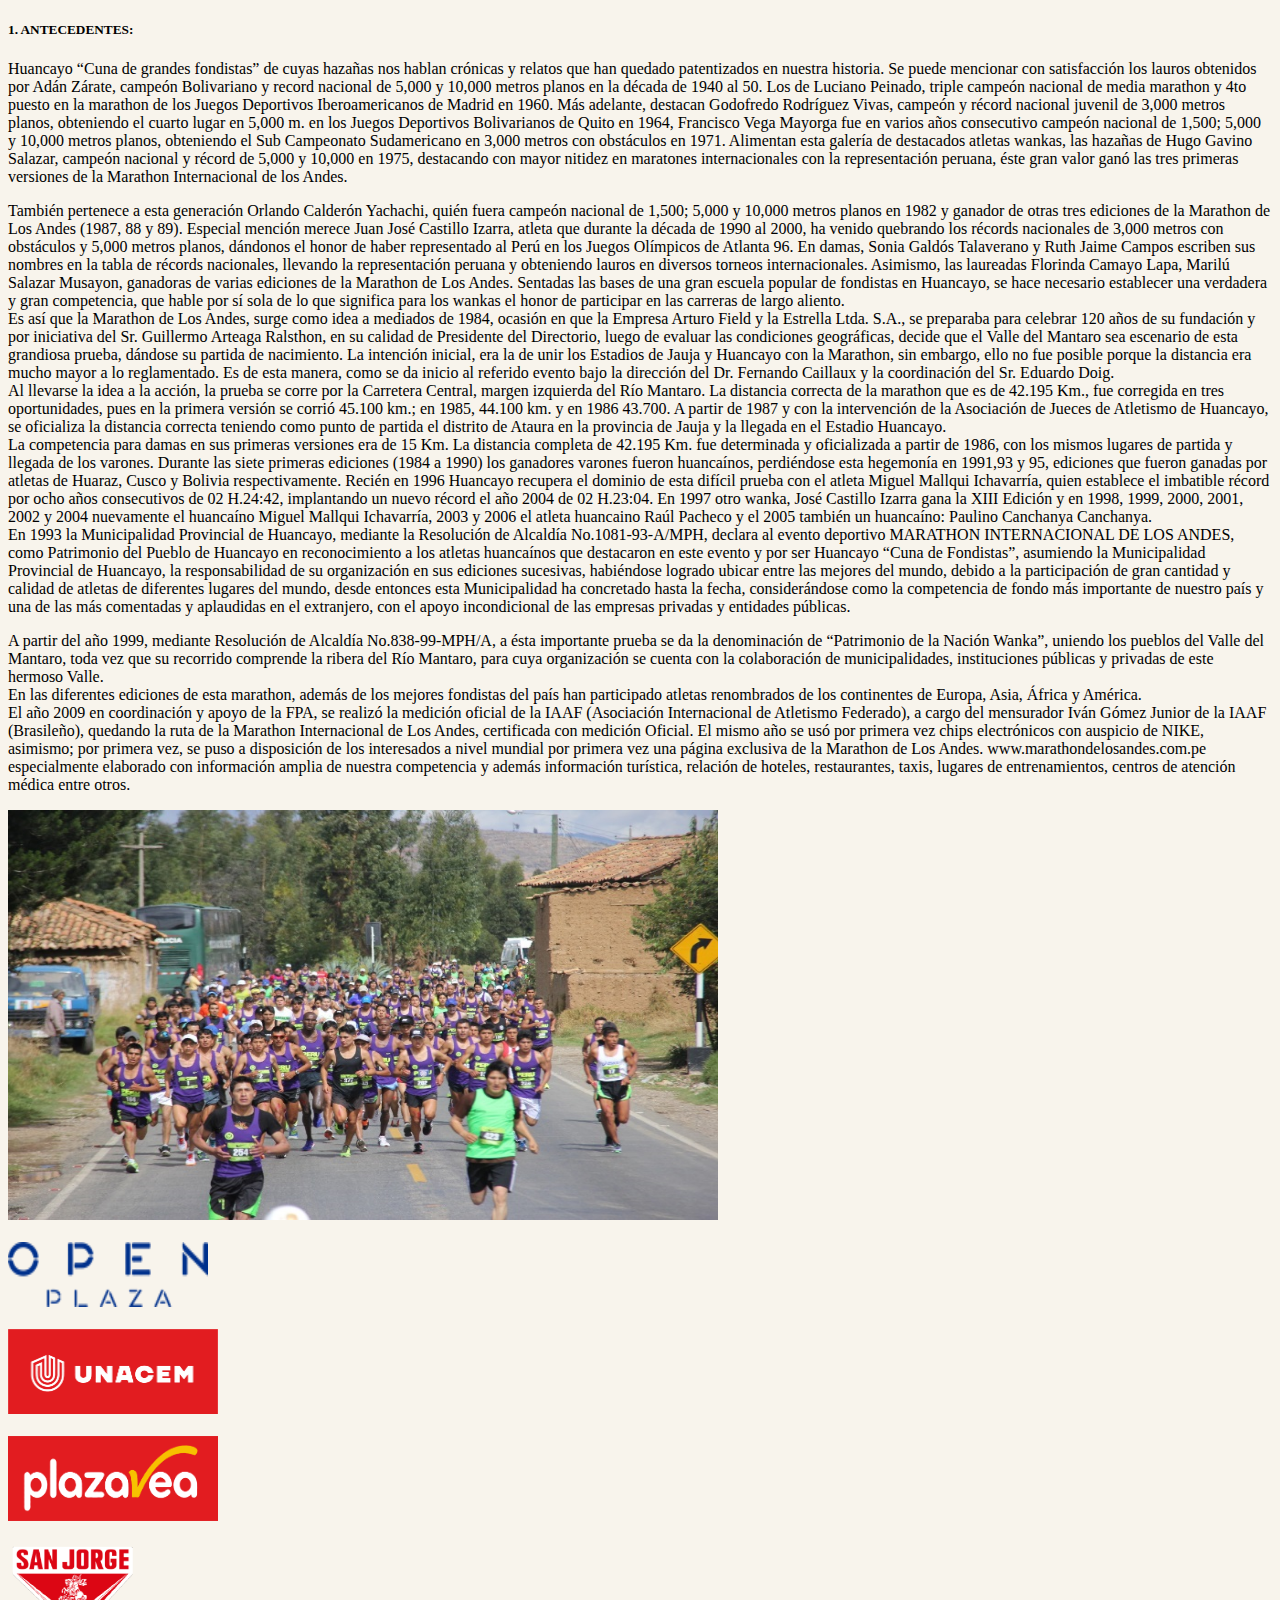
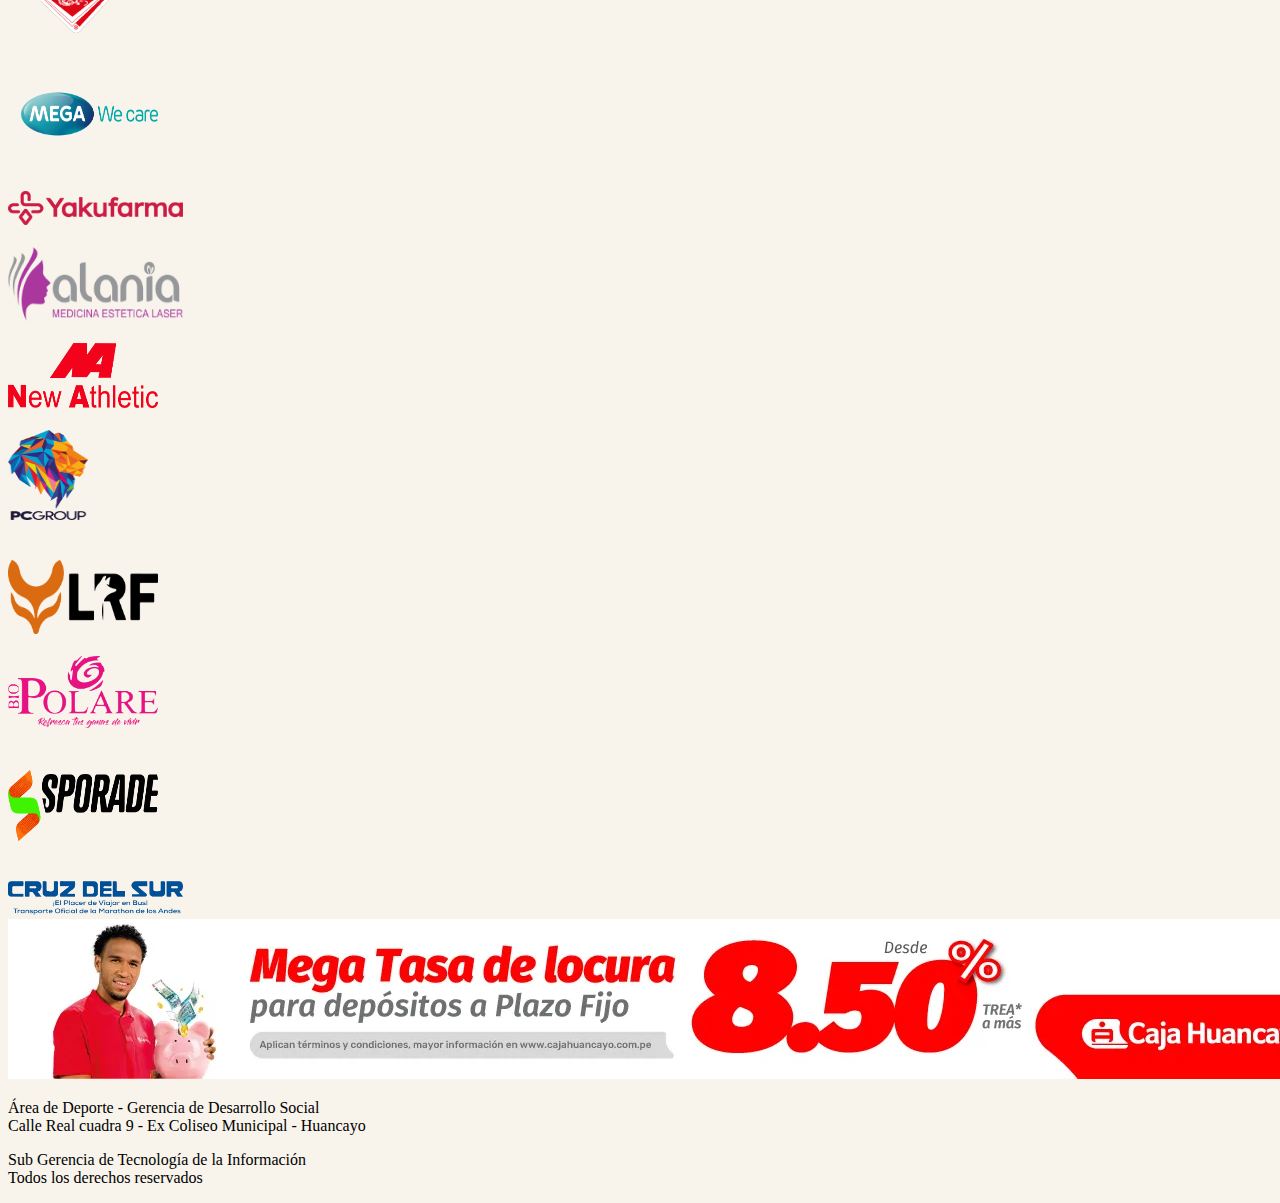
<file: historia.html>
<!doctype html>
<html>
<head>
	<!--BOOTSTRAP5-->
	<link href="https://cdn.jsdelivr.net/npm/bootstrap@5.1.3/dist/css/bootstrap.min.css" rel="stylesheet" integrity="sha384-1BmE4kWBq78iYhFldvKuhfTAU6auU8tT94WrHftjDbrCEXSU1oBoqyl2QvZ6jIW3" crossorigin="anonymous">
	<link href="https://fonts.googleapis.com/css?family=Anton" rel="stylesheet">
	<link rel="stylesheet" type="text/css" href="css/styles.css">
	<style type="text/css">
	body {
	background-color: #f8f4ec;
	}
    </style>
	<meta charset="utf-8">
	<meta name="viewport" content="width=device-width, initial-scale=1">

	<!-- ++++++++++++++++++++++ -->
	
<title>Historia</title>
</head>

<body>
	<header>
		<div class="container text-center p-0"  >
		    <div class="row">
				<img 
				class="img-fluid"
				src="Imagenes/CINTILLO.png" >
			</div>
		</div>
		
		
	</header>

	<section>
		<div class="container bg-dark text-white">
			<div class="row">
				<div class="col 6 text-end">
				HISTORIA
				</div>
				<div class="col 6 text-end">
					<div class="btn-group" role="group" aria-label="Button group with nested dropdown">
						<a class="btn btn-secondary" href="index.html" role="button">Inicio</a>
						<a class="btn btn-secondary" href="requisitos.html" role="button">¿Cómo inscribirte?</a>
						<a class="btn btn-secondary" href="cuenta.html" role="button">Cuenta de pago</a>
						<a class="btn btn-secondary" href="categorias.html" role="button">Categorias</a>
						<a class="btn btn-secondary" href="premios.html" role="button">Premios</a>	
						<div class="btn-group me-2" role="group">
						<button id="btnGroupDrop1" type="button" class="btn btn-secondary dropdown-toggle" data-bs-toggle="dropdown" aria-expanded="false">
                        Información	
						</button>
						<ul class="dropdown-menu" aria-labelledby="btnGroupDrop1">
						<li><a class="dropdown-item" href="historia.html" >Historia</a></li>
						<li><a class="dropdown-item" href="ganadores.html" >Ganadores</a></li>
						<li><a class="dropdown-item" href="reglamento.html" >Reglamento</a></li>
						</ul>
						</div>
					</div>
				</div>
			</div>
	  	</div>
		  <div class="container text-center" >
			<div class="row">
					<h2>RESEÑA DE LA MARATHON INTERNACIONAL DE LOS ANDES</h2>
			</div>
		</div>
		  <div class="container" >
            <div class="row">
					<div class="col 6">
						<img src="Imagenes/m1.png" class="img-fluid" width="710" height="410" >
					</div>
					<div class="col 6">
						<h5>1. ANTECEDENTES:</h5>	
						<p>Huancayo “Cuna de grandes fondistas” de cuyas hazañas nos hablan crónicas y relatos que han quedado 
							patentizados en nuestra historia. Se puede mencionar con satisfacción los lauros obtenidos por Adán 
							Zárate, campeón Bolivariano y record nacional de 5,000 y 10,000 metros planos en la década de 1940 
							al 50. Los de Luciano Peinado, triple campeón nacional de media marathon y 4to puesto en la marathon 
							de los Juegos Deportivos Iberoamericanos de Madrid en 1960. Más adelante, destacan Godofredo Rodríguez
							Vivas, campeón y récord nacional juvenil de 3,000 metros planos, obteniendo el cuarto lugar en 5,000 m.
							en los Juegos Deportivos Bolivarianos de Quito en 1964, Francisco Vega Mayorga fue en varios años consecutivo
							campeón nacional de 1,500; 5,000 y 10,000 metros planos, obteniendo el Sub Campeonato Sudamericano en 3,000 
							metros con obstáculos en 1971. Alimentan esta galería de destacados atletas wankas, las hazañas de Hugo Gavino 
							Salazar, campeón nacional y récord de 5,000 y 10,000 en 1975, destacando con mayor nitidez en maratones 
							internacionales con la representación peruana, éste gran valor ganó las tres primeras versiones de la Marathon 
							Internacional de los Andes.</p>
					</div>
            </div>
        </div>
		<div class="container" >
			<p>También pertenece a esta generación Orlando Calderón Yachachi, quién fuera campeón nacional de 1,500; 5,000 y 10,000 metros
				 planos en 1982 y ganador de otras tres ediciones de la Marathon de Los Andes (1987, 88 y 89). Especial mención merece 
				 Juan José Castillo Izarra, atleta que durante la década de 1990 al 2000, ha venido quebrando los récords nacionales de 
				 3,000 metros con obstáculos y 5,000 metros planos, dándonos el honor de haber representado al Perú en los Juegos Olímpicos de Atlanta 96.
				En damas, Sonia Galdós Talaverano y Ruth Jaime Campos escriben sus nombres en la tabla de récords nacionales, llevando la representación
				peruana y obteniendo lauros en diversos torneos internacionales. Asimismo, las laureadas Florinda Camayo Lapa, Marilú Salazar Musayon, 
				ganadoras de varias ediciones de la Marathon de Los Andes. Sentadas las bases de una gran escuela popular de fondistas en Huancayo, 
				se hace necesario establecer una verdadera y gran competencia, que hable por sí sola de lo que significa para los wankas el honor 
				de participar en las carreras de largo aliento.<br> 
				Es así que la Marathon de Los Andes, surge como idea a mediados de 1984, ocasión en que la Empresa Arturo Field y la Estrella Ltda. S.A.,
				se preparaba para celebrar 120 años de su fundación y por iniciativa del Sr. Guillermo Arteaga Ralsthon, en su calidad de Presidente del Directorio,
				luego de evaluar las condiciones geográficas, decide que el Valle del Mantaro sea escenario de esta grandiosa prueba, dándose su partida de nacimiento.
				La intención inicial, era la de unir los Estadios de Jauja y Huancayo con la Marathon, sin embargo, ello no fue posible porque la distancia era 
				mucho mayor a lo reglamentado. Es de esta manera, como se da inicio al referido evento bajo la dirección del Dr. Fernando Caillaux y la coordinación 
				del Sr. Eduardo Doig.<br>
				Al llevarse la idea a la acción, la prueba se corre por la Carretera Central, margen izquierda del Río Mantaro. La distancia correcta de la marathon 
				que es de 42.195 Km., fue corregida en tres oportunidades, pues en la primera versión se corrió 45.100 km.; en 1985, 44.100 km. y en 1986 43.700. 
				A partir de 1987 y con la intervención de la Asociación de Jueces de Atletismo de Huancayo, se oficializa la distancia correcta teniendo como punto de 
				partida el distrito de Ataura en la provincia de Jauja y la llegada en el Estadio Huancayo.<br>
				La competencia para damas en sus primeras versiones era de 15 Km. La distancia completa de 42.195 Km. fue determinada y oficializada a partir de 1986, 
				con los mismos lugares de partida y llegada de los varones. Durante las siete primeras ediciones (1984 a 1990) los ganadores varones fueron huancaínos, 
				perdiéndose esta hegemonía en 1991,93 y 95, ediciones que fueron ganadas por atletas de Huaraz, Cusco y Bolivia respectivamente. Recién en 1996 Huancayo 
				recupera el dominio de esta difícil prueba con el atleta Miguel Mallqui Ichavarría, quien establece el imbatible récord por ocho años consecutivos de 02 H.24:42, 
				implantando un nuevo récord el año 2004 de 02 H.23:04. En 1997 otro wanka, José Castillo Izarra gana la XIII Edición y en 1998, 1999, 2000, 2001, 2002 y 2004 
				nuevamente el huancaíno Miguel Mallqui Ichavarría, 2003 y 2006 el atleta huancaino Raúl Pacheco y el 2005 también un huancaíno: Paulino Canchanya Canchanya. <br>
				En 1993 la Municipalidad Provincial de Huancayo, mediante la Resolución de Alcaldía No.1081-93-A/MPH, declara al evento deportivo MARATHON INTERNACIONAL DE LOS ANDES,
				 como Patrimonio del Pueblo de Huancayo en reconocimiento a los atletas huancaínos que destacaron en este evento y por ser Huancayo “Cuna de Fondistas”, 
				 asumiendo la Municipalidad Provincial de Huancayo, la responsabilidad de su organización en sus ediciones sucesivas, habiéndose logrado ubicar entre las mejores 
				 del mundo, debido a la participación de gran cantidad y calidad de atletas de diferentes lugares del mundo, desde entonces esta Municipalidad ha concretado 
				 hasta la fecha, considerándose como la competencia de fondo más importante de nuestro país y una de las más comentadas y aplaudidas en el extranjero, con el 
				 apoyo incondicional de las empresas privadas y entidades públicas.
				 </p>
		</div>
		<div class="container" >
            <div class="row">
					<div class="col 6">
						<p>A partir del año 1999, mediante Resolución de Alcaldía No.838-99-MPH/A, a ésta importante prueba se da la denominación de “Patrimonio 
							de la Nación Wanka”, uniendo los pueblos del Valle del Mantaro, toda vez que su recorrido comprende la ribera del Río Mantaro, 
							para cuya organización se cuenta con la colaboración de municipalidades, instituciones públicas y privadas de este hermoso Valle.<br>

							En las diferentes ediciones de esta marathon, además de los mejores fondistas del país han participado atletas renombrados de los 
							continentes de Europa, Asia, África y América. <br>
							
							El año 2009 en coordinación y apoyo de la FPA, se realizó la medición oficial de la IAAF (Asociación Internacional de Atletismo Federado),
							 a cargo del mensurador Iván Gómez Junior de la IAAF (Brasileño), quedando la ruta de la Marathon Internacional de Los Andes, certificada 
							 con medición Oficial. El mismo año se usó por primera vez chips electrónicos con auspicio de NIKE, asimismo; por primera vez, se puso a 
							 disposición de los interesados a nivel mundial por primera vez una página exclusiva de la Marathon de Los Andes. www.marathondelosandes.com.pe 
							 especialmente elaborado con información amplia de nuestra competencia y además información turística, relación de hoteles, restaurantes, 
							 taxis, lugares de entrenamientos, centros de atención médica entre otros.
							</p>
					</div>
					<div class="col 6">	
							<img src="Imagenes/m2.png" class="img-fluid" width="710" height="410" >
					</div>
            </div>
        </div>
  
<!-- Banner Auspiciadores -->
<div class="container p-0" >
	<div class="row justify-content-md-center">
		<div class="col col-lg-2"></div>
		<div class="col col-lg-8 ">
			<div class="card-group text-center">
				<div class="card border-light mb-3" style="max-width: 18rem;">
					<br>
					<a title="openplaza" href="https://openplaza.com.pe/es/mall/huancayo" target="_blank">
					<img src="Imagenes/OPEN PLAZA LOGO.png"  class="img-fluid "  width="200" height="65" alt="openplaza"></a>
					<br>
				</div>
				<div class="card border-light mb-3" style="max-width: 18rem;">
					<br>
					<a title="unacem" href="https://www.unacem.com.pe/?page_id=5561" target="_blank">
					<img src="Imagenes/UNACEM LOGO.png" class="img-fluid" width="210" height="85" alt="unacem"></a>
					<br>
				</div>
				<div class="card border-light mb-3" style="max-width: 18rem;">
					<br>
					<a title="realplaza" href="https://www.plazavea.com.pe/" target="_blank">
					<img src="Imagenes/PLAZA VEA LOGO.png" class="img-fluid" width="210" height="85" alt="realplaza"></a>
					<br>
				</div>
			</div>
		</div>
		<div class="col col-lg-2"></div>			
	</div>
</div>
<!--Banner segunda fila-->
<div class="container p-0" >
	<div class="row justify-content-md-center">
		<div class="col col-md-auto"></div>
		<div class="col col-lg-12 ">
			<div class="card-group text-center">
				<div class="card border-light mb-3" style="max-width: 18rem;">
					<br>
					<a title="sanjorge" href="https://www.sanjorge.com.pe/index.html" target="_blank">
					<img src="Imagenes/san jorge.png" class="img-fluid" width="130" height="94" alt="sanjorge"></a>
					<br>
				</div>
				<div class="card border-light mb-3" style="max-width: 18rem;">
					<br>
					<br>
					<a title="megawecare" href="http://megawecare.com.pe/" target="_blank">
					<img src="Imagenes/LOGO WE CARE HORIZONTAL.png" class="img-fluid" width="150" height="74" alt="megawecare"></a>
				</div>
				<div class="card border-light mb-3" style="max-width: 18rem;">
					<br>
					<br>
					<a title="yakufarma" href="https://www.facebook.com/YakuFarma/" target="_blank">
					<img src="Imagenes/YAKUFARMA.png" class="img-fluid" width="175" height="34" alt="yakufarma"></a>
					<br>
				</div>
				<div class="card border-light mb-3" style="max-width: 18rem;">
					<br>
					<a title="alania" href="https://clinicaalania.com/" target="_blank">
					<img src="Imagenes/clinica alania.png" class="img-fluid" width="175" height="74" alt="alania"></a>
				</div>
				<div class="card border-light mb-3" style="max-width: 18rem;">
					<br>
					<a title="newathletic" href="https://www.newathletic.pe/" target="_blank">
					<img src="Imagenes/new athletic.png" class="img-fluid" width="150" height="65" alt="newathletic"></a>
				</div>
			</div>
		</div>
		<div class="col col-md-auto"></div>			
	</div>
</div>
<!--Banner tercera fila-->
<div class="container p-0" >
	<div class="row justify-content-md-center">
		<div class="col col-md-auto"></div>
		<div class="col col-lg-12 ">
			<div class="card-group  text-center">
				<div class="card border-light mb-3" style="max-width: 18rem;">
					<br>
					<a title="pcgroup" href="https://www.facebook.com/PCgrouppp/" target="_blank">
					<img src="Imagenes/PCGROUP.png" class="img-fluid" width="80" height="90" alt="pcgroup"></a>
					<br>
				</div>
				<div class="card border-light mb-3" style="max-width: 18rem;">
					<br>
					<br>
					<a title="lrf" href="https://www.facebook.com/LRFConsultant.HumanManagment" target="_blank">
					<img src="Imagenes/LOGOLRF.png" class="img-fluid" width="150" height="74" alt="lrf"></a>
				</div>
				<div class="card border-light mb-3" style="max-width: 18rem;">
					<br>
					<a title="biopolare" href="https://www.facebook.com/profile.php?id=100069545832064" target="_blank">
					<img src="Imagenes/bio polare.png" class="img-fluid" width="150" height="74" alt="biopolare"></a>
				</div>
				<div class="card border-light mb-3" style="max-width: 18rem;">
					<br>
					<br>
					<a title="sporate" href="https://www.ajegroup.com/marca/sporade/" target="_blank">
					<img src="Imagenes/SPORADE LOGO.png" class="img-fluid" width="150" height="71" alt="sporate"></a>
				</div>
				<div class="card border-light mb-3" style="max-width: 18rem;">
					<br>
					<br>
					<a title="cruzdelsur" href="https://www.cruzdelsur.com.pe/" target="_blank">
					<img src="Imagenes/cruz sur nuevo.png" class="img-fluid" width="175" height="34" alt="cruzdelsur"></a>
					
				</div>
			</div>
		</div>
		<div class="col col-md-auto"></div>
	</div>
</div>
<div class="container text-center p-0"  >
	<div class="row">
		<img 
		class="img-fluid"
		src="Imagenes/caja.png" >  
	</div>
</div>
</section>
<footer>
	<div class="container bg-dark text-white">
		  <div class="row">
			   <div class="col 6">
			  <p class="fst-normal form-text">Área de Deporte - Gerencia de Desarrollo Social<br>
				Calle Real cuadra 9 - Ex Coliseo Municipal - Huancayo</p>
			</div>
				<div class="col 6 text-end" >
				<p class="fst-normal form-text"> Sub Gerencia de Tecnología de la Información<br>
					Todos los derechos reservados</p>
			</div>
		  </div>
	</div>
</footer>

<!--Scripts-->
<script type="text/javascript" src="JavaScript/jquery-1.9.1.min.js"></script>
<script type="text/javascript" src="JavaScript/Backstretch.js"></script>
<script type="text/javascript" src="JavaScript/jquery.countdown.js"></script>
<script type="text/javascript" src="JavaScript/global.js"></script>

<!--BOOTSTRAP5-->
<script src="https://cdn.jsdelivr.net/npm/bootstrap@5.1.3/dist/js/bootstrap.bundle.min.js" integrity="sha384-ka7Sk0Gln4gmtz2MlQnikT1wXgYsOg+OMhuP+IlRH9sENBO0LRn5q+8nbTov4+1p" crossorigin="anonymous"></script>
</body>
</html>
</file>
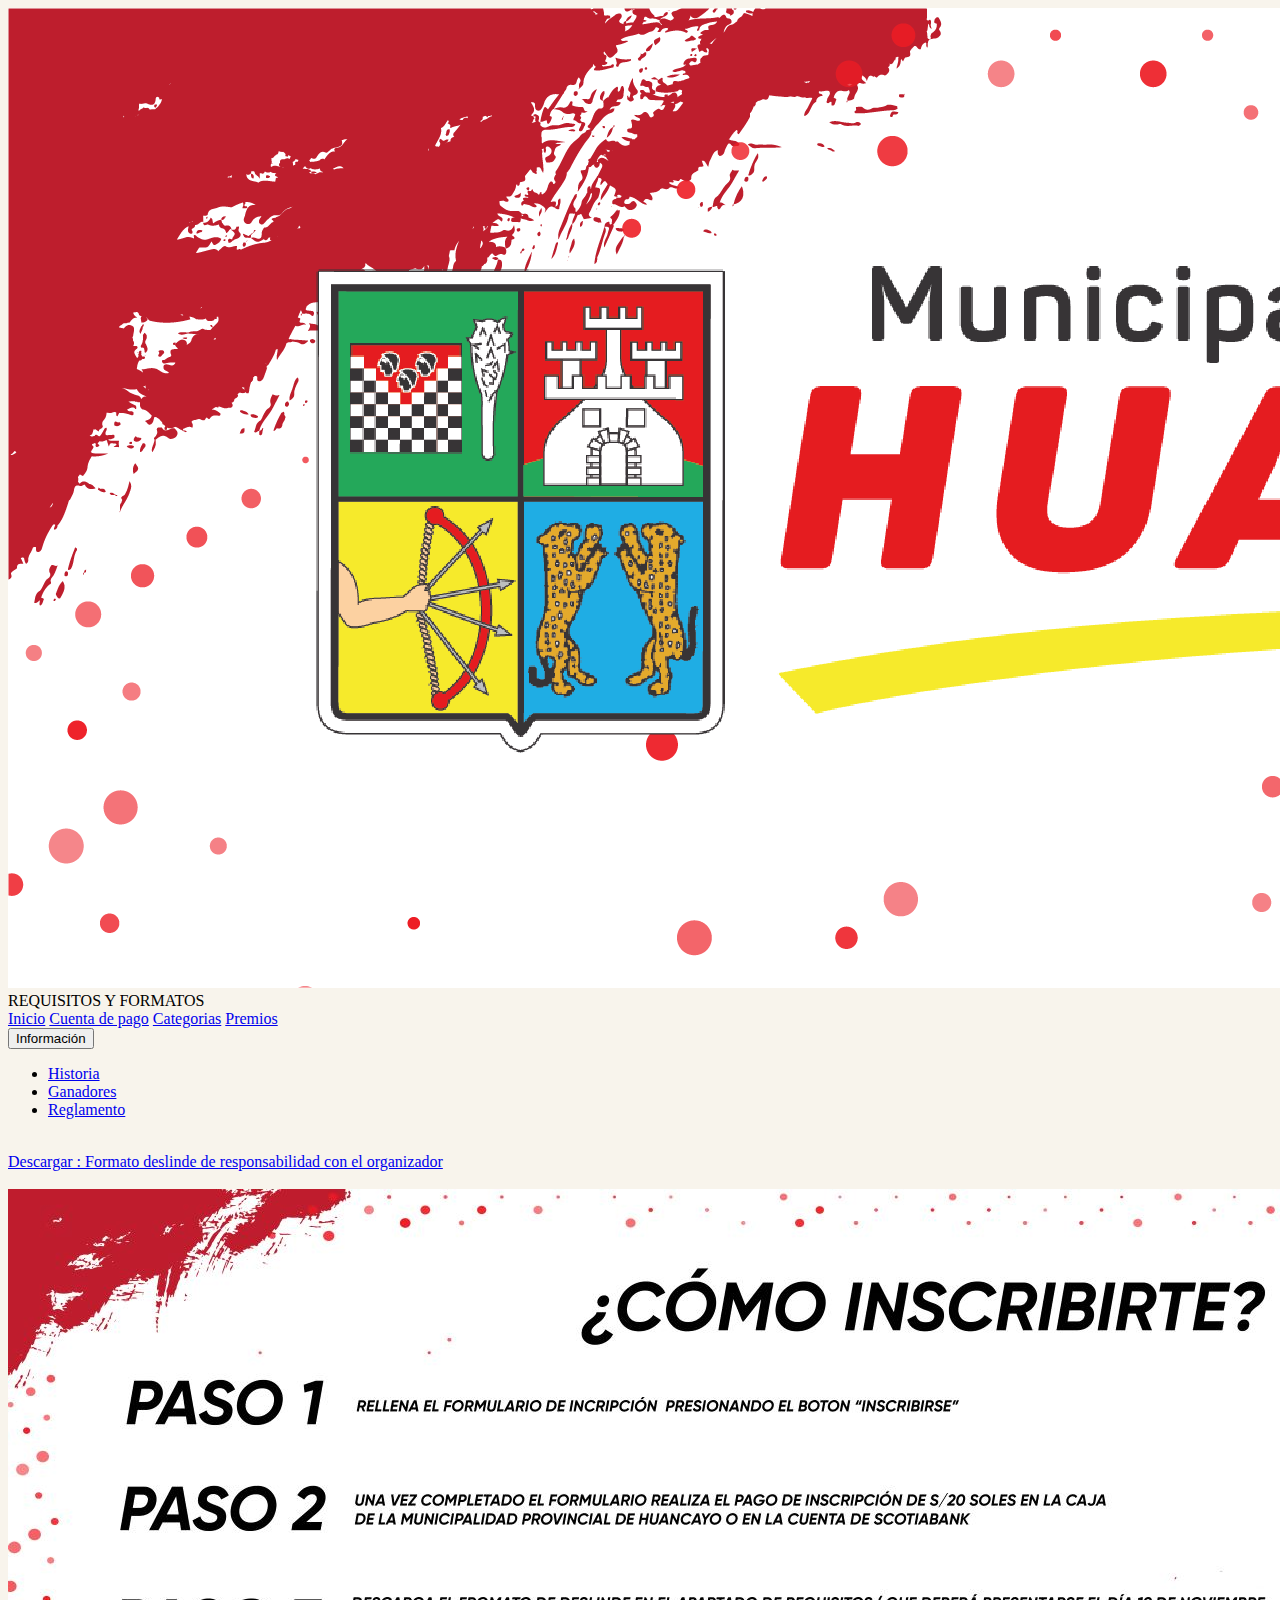
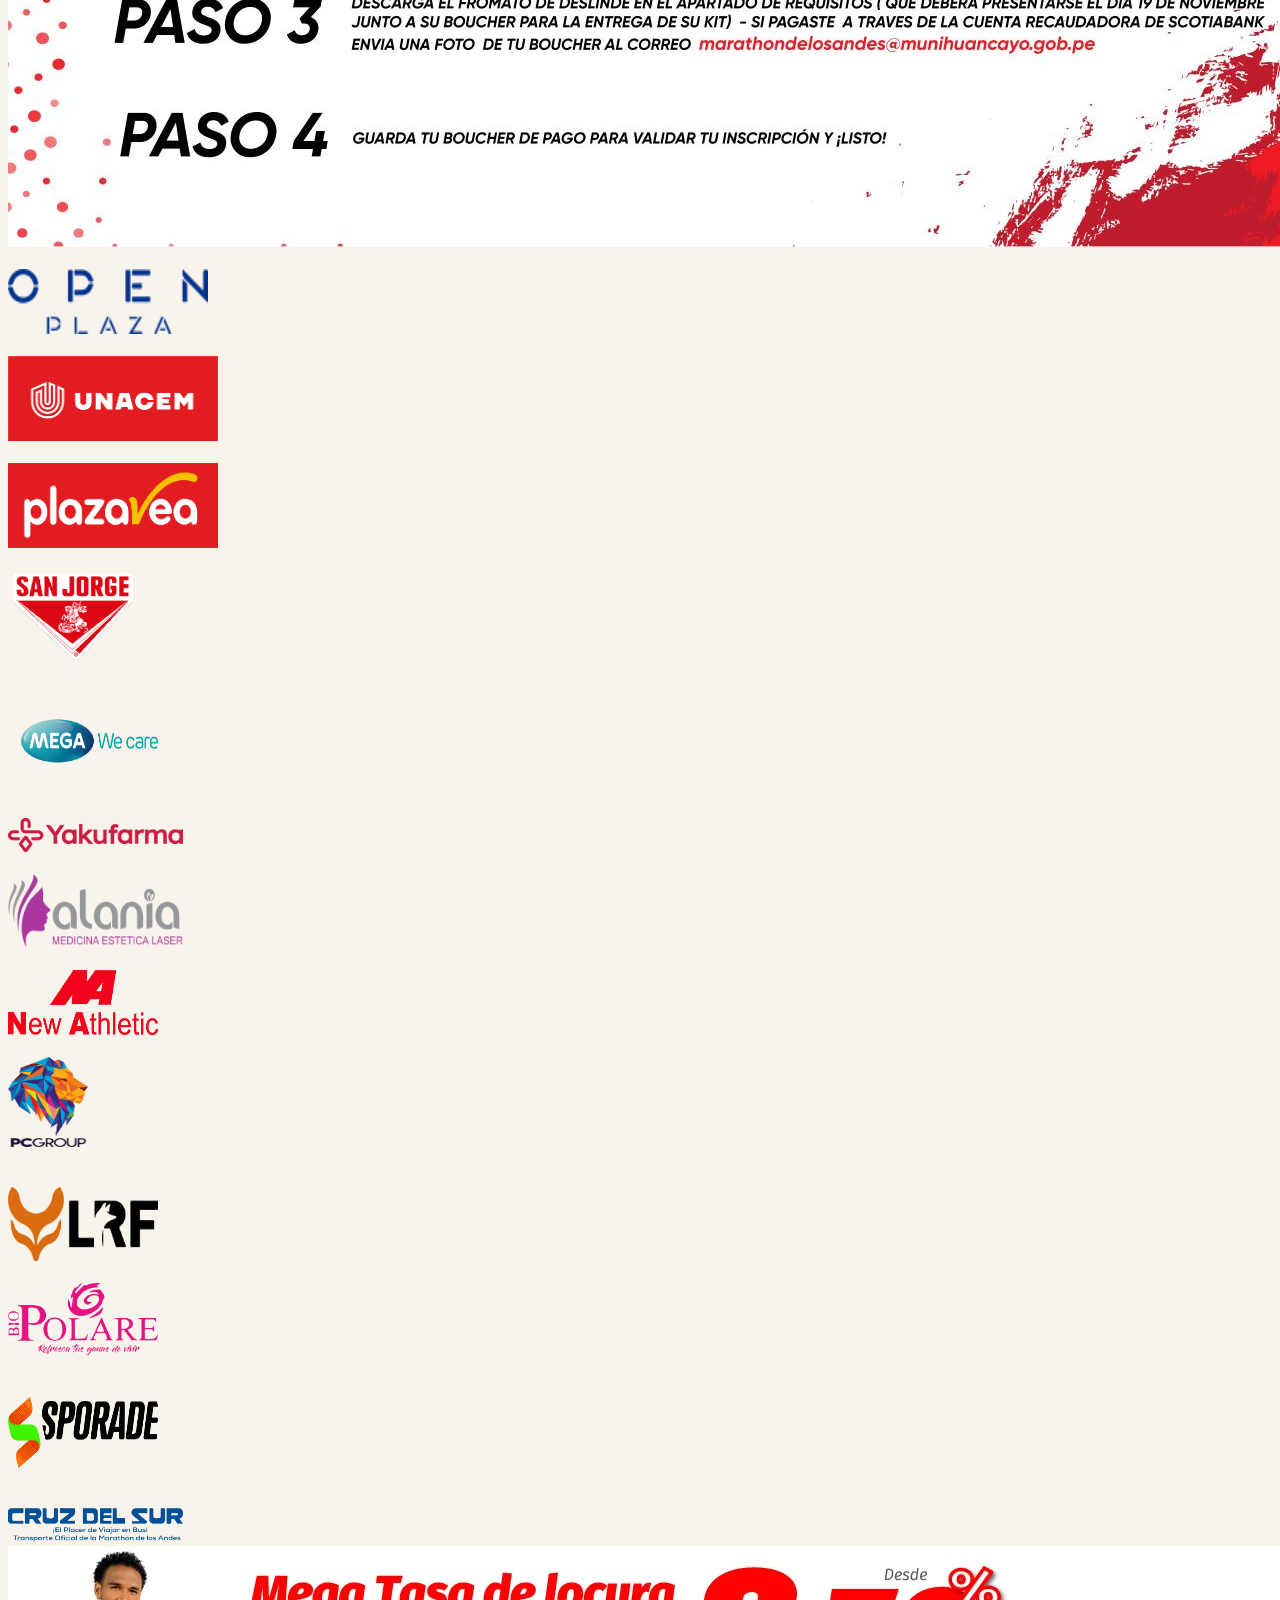
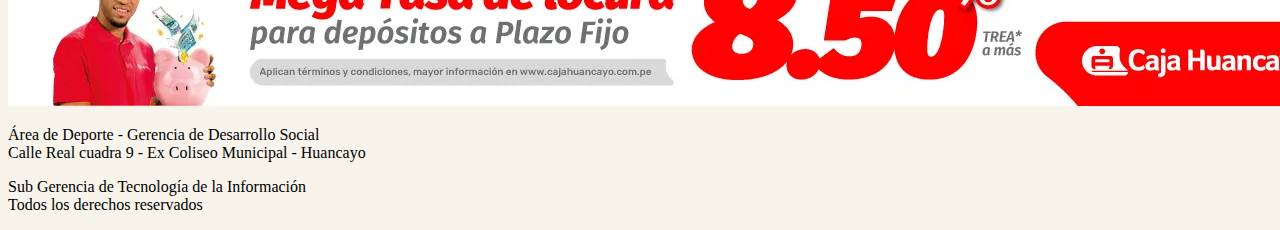
<file: requisitos.html>
<!doctype html>
<html>
<head>
	<!--BOOTSTRAP5-->
	<link href="https://cdn.jsdelivr.net/npm/bootstrap@5.1.3/dist/css/bootstrap.min.css" rel="stylesheet" integrity="sha384-1BmE4kWBq78iYhFldvKuhfTAU6auU8tT94WrHftjDbrCEXSU1oBoqyl2QvZ6jIW3" crossorigin="anonymous">
	<link href="https://fonts.googleapis.com/css?family=Anton" rel="stylesheet">
	<link rel="stylesheet" type="text/css" href="css/styles.css">
	<style type="text/css">
	body {
	background-color: #f8f4ec;
	}
    </style>
	<meta charset="utf-8">
	<meta name="viewport" content="width=device-width, initial-scale=1">

	<!-- ++++++++++++++++++++++ -->
	
<title>Requisitos y Formatos</title>
</head>

<body>
	<header>
		<div class="container text-center p-0"  >
		    <div class="row">
				<img 
				class="img-fluid"
				src="Imagenes/CINTILLO.png" >
			</div>
		</div>
		
		
	</header>

	<section>
		<div class="container bg-dark text-white">
			<div class="row">
				<div class="col 6 text-end">
				REQUISITOS Y FORMATOS
				</div>
				<div class="col 6 text-end">
					<div class="btn-group" role="group" aria-label="Button group with nested dropdown">
						<a class="btn btn-secondary" href="index.html" role="button">Inicio</a>
						<a class="btn btn-secondary" href="cuenta.html" role="button">Cuenta de pago</a>
						<a class="btn btn-secondary" href="categorias.html" role="button">Categorias</a>
						<a class="btn btn-secondary" href="premios.html" role="button">Premios</a>	
						<div class="btn-group me-2" role="group">
						<button id="btnGroupDrop1" type="button" class="btn btn-secondary dropdown-toggle" data-bs-toggle="dropdown" aria-expanded="false">
						Información	
						</button>
						<ul class="dropdown-menu" aria-labelledby="btnGroupDrop1">
						<li><a class="dropdown-item" href="historia.html" >Historia</a></li>
						<li><a class="dropdown-item" href="ganadores.html" >Ganadores</a></li>
						<li><a class="dropdown-item" href="reglamento.html" >Reglamento</a></li>
						</ul>
						</div>
					</div>
				</div>
			</div>
	  	</div>

		  <div class="container p-0" >
			  <div class="row">	
				  <div class="col 12 text-center">
					  <br>
					  <a href="Documentos/Formato Deslinde de Responsabilidad - 2022.pdf" class="btn btn-secondary btn-lg btn-block" role="button" aria-disabled="true" target="_blank">Descargar : Formato deslinde de responsabilidad con el organizador </a>
				  </div>
	  	</div>
	  <div class="container p-0" >
		<br>
		<div class="row">
		<img src="Imagenes/pasos inscripcion.jpg" class="img-fluid" width="1320" height="658" >
		</div>
  	</div>
<!-- Banner Auspiciadores -->
<div class="container p-0" >
	<div class="row justify-content-md-center">
		<div class="col col-lg-2"></div>
		<div class="col col-lg-8 ">
			<div class="card-group text-center">
				<div class="card border-light mb-3" style="max-width: 18rem;">
					<br>
					<a title="openplaza" href="https://openplaza.com.pe/es/mall/huancayo" target="_blank">
					<img src="Imagenes/OPEN PLAZA LOGO.png"  class="img-fluid "  width="200" height="65" alt="openplaza"></a>
					<br>
				</div>
				<div class="card border-light mb-3" style="max-width: 18rem;">
					<br>
					<a title="unacem" href="https://www.unacem.com.pe/?page_id=5561" target="_blank">
					<img src="Imagenes/UNACEM LOGO.png" class="img-fluid" width="210" height="85" alt="unacem"></a>
					<br>
				</div>
				<div class="card border-light mb-3" style="max-width: 18rem;">
					<br>
					<a title="realplaza" href="https://www.plazavea.com.pe/" target="_blank">
					<img src="Imagenes/PLAZA VEA LOGO.png" class="img-fluid" width="210" height="85" alt="realplaza"></a>
					<br>
				</div>
			</div>
		</div>
		<div class="col col-lg-2"></div>			
	</div>
</div>
<!--Banner segunda fila-->
<div class="container p-0" >
	<div class="row justify-content-md-center">
		<div class="col col-md-auto"></div>
		<div class="col col-lg-12 ">
			<div class="card-group text-center">
				<div class="card border-light mb-3" style="max-width: 18rem;">
					<br>
					<a title="sanjorge" href="https://www.sanjorge.com.pe/index.html" target="_blank">
					<img src="Imagenes/san jorge.png" class="img-fluid" width="130" height="94" alt="sanjorge"></a>
					<br>
				</div>
				<div class="card border-light mb-3" style="max-width: 18rem;">
					<br>
					<br>
					<a title="megawecare" href="http://megawecare.com.pe/" target="_blank">
					<img src="Imagenes/LOGO WE CARE HORIZONTAL.png" class="img-fluid" width="150" height="74" alt="megawecare"></a>
				</div>
				<div class="card border-light mb-3" style="max-width: 18rem;">
					<br>
					<br>
					<a title="yakufarma" href="https://www.facebook.com/YakuFarma/" target="_blank">
					<img src="Imagenes/YAKUFARMA.png" class="img-fluid" width="175" height="34" alt="yakufarma"></a>
					<br>
				</div>
				<div class="card border-light mb-3" style="max-width: 18rem;">
					<br>
					<a title="alania" href="https://clinicaalania.com/" target="_blank">
					<img src="Imagenes/clinica alania.png" class="img-fluid" width="175" height="74" alt="alania"></a>
				</div>
				<div class="card border-light mb-3" style="max-width: 18rem;">
					<br>
					<a title="newathletic" href="https://www.newathletic.pe/" target="_blank">
					<img src="Imagenes/new athletic.png" class="img-fluid" width="150" height="65" alt="newathletic"></a>
				</div>
			</div>
		</div>
		<div class="col col-md-auto"></div>			
	</div>
</div>
<!--Banner tercera fila-->
<div class="container p-0" >
	<div class="row justify-content-md-center">
		<div class="col col-md-auto"></div>
		<div class="col col-lg-12 ">
			<div class="card-group  text-center">
				<div class="card border-light mb-3" style="max-width: 18rem;">
					<br>
					<a title="pcgroup" href="https://www.facebook.com/PCgrouppp/" target="_blank">
					<img src="Imagenes/PCGROUP.png" class="img-fluid" width="80" height="90" alt="pcgroup"></a>
					<br>
				</div>
				<div class="card border-light mb-3" style="max-width: 18rem;">
					<br>
					<br>
					<a title="lrf" href="https://www.facebook.com/LRFConsultant.HumanManagment" target="_blank">
					<img src="Imagenes/LOGOLRF.png" class="img-fluid" width="150" height="74" alt="lrf"></a>
				</div>
				<div class="card border-light mb-3" style="max-width: 18rem;">
					<br>
					<a title="biopolare" href="https://www.facebook.com/profile.php?id=100069545832064" target="_blank">
					<img src="Imagenes/bio polare.png" class="img-fluid" width="150" height="74" alt="biopolare"></a>
				</div>
				<div class="card border-light mb-3" style="max-width: 18rem;">
					<br>
					<br>
					<a title="sporate" href="https://www.ajegroup.com/marca/sporade/" target="_blank">
					<img src="Imagenes/SPORADE LOGO.png" class="img-fluid" width="150" height="71" alt="sporate"></a>
				</div>
				<div class="card border-light mb-3" style="max-width: 18rem;">
					<br>
					<br>
					<a title="cruzdelsur" href="https://www.cruzdelsur.com.pe/" target="_blank">
					<img src="Imagenes/cruz sur nuevo.png" class="img-fluid" width="175" height="34" alt="cruzdelsur"></a>
					
				</div>
			</div>
		</div>
		<div class="col col-md-auto"></div>
	</div>
</div>
<div class="container text-center p-0"  >
	<div class="row">
		<img 
		class="img-fluid"
		src="Imagenes/caja.png" >  
	</div>
</div>
</section>
<footer>
	<div class="container bg-dark text-white">
		  <div class="row">
			   <div class="col 6">
			  <p class="fst-normal form-text">Área de Deporte - Gerencia de Desarrollo Social<br>
				Calle Real cuadra 9 - Ex Coliseo Municipal - Huancayo</p>
			</div>
				<div class="col 6 text-end" >
				<p class="fst-normal form-text"> Sub Gerencia de Tecnología de la Información<br>
					Todos los derechos reservados</p>
			</div>
		  </div>
	</div>
</footer>

<!--Scripts-->
<script type="text/javascript" src="JavaScript/jquery-1.9.1.min.js"></script>
<script type="text/javascript" src="JavaScript/Backstretch.js"></script>
<script type="text/javascript" src="JavaScript/jquery.countdown.js"></script>
<script type="text/javascript" src="JavaScript/global.js"></script>

<!--BOOTSTRAP5-->
<script src="https://cdn.jsdelivr.net/npm/bootstrap@5.1.3/dist/js/bootstrap.bundle.min.js" integrity="sha384-ka7Sk0Gln4gmtz2MlQnikT1wXgYsOg+OMhuP+IlRH9sENBO0LRn5q+8nbTov4+1p" crossorigin="anonymous"></script>
</body>
</html>
</file>
<file: css/styles.css>
.countdown {
text-align:center;
}

.styled div {
display: inline-block;
font-size: 50px;
font-weight: 700;
text-align:center;
margin: 0 1px;
width: 100px;
padding: 10px 30px 53px; 
height: 100px;
background:rgba(255, 255, 255, 0.0);
text-shadow: none;
vertical-align: middle; 
border-right:2px solid rgba(245, 16, 16, 0.36);
}

.styled div span {
display: block;
border-top: 2px solid rgba(245, 16, 16, 0.36);
padding-top: 1px;
font-size: 15px;
font-weight: 400;
text-align: center;
}
</file>
